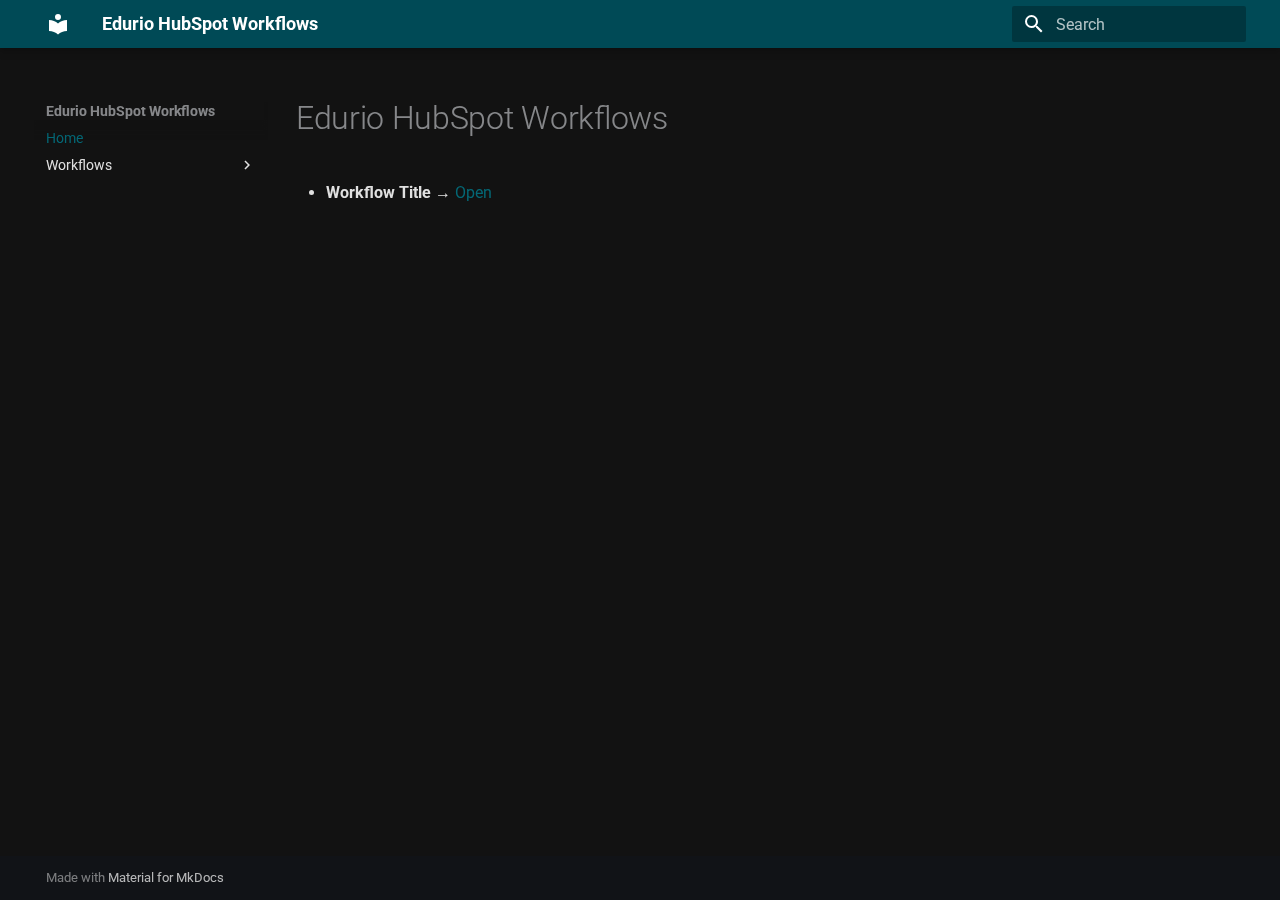
<file: index.html>
<!doctype html>
<html lang="en" class="no-js">
  <head>
    
      <meta charset="utf-8">
      <meta name="viewport" content="width=device-width,initial-scale=1">
      
      
      
      
      
        <link rel="next" href="workflows/workflow-title/">
      
      
      <link rel="icon" href="assets/images/favicon.png">
      <meta name="generator" content="mkdocs-1.6.1, mkdocs-material-9.6.20">
    
    
      
        <title>Edurio HubSpot Workflows</title>
      
    
    
      <link rel="stylesheet" href="assets/stylesheets/main.e53b48f4.min.css">
      
        
        <link rel="stylesheet" href="assets/stylesheets/palette.06af60db.min.css">
      
      


    
    
      
    
    
      
        
        
        <link rel="preconnect" href="https://fonts.gstatic.com" crossorigin>
        <link rel="stylesheet" href="https://fonts.googleapis.com/css?family=Roboto:300,300i,400,400i,700,700i%7CRoboto+Mono:400,400i,700,700i&display=fallback">
        <style>:root{--md-text-font:"Roboto";--md-code-font:"Roboto Mono"}</style>
      
    
    
      <link rel="stylesheet" href="assets/extra.css">
    
    <script>__md_scope=new URL(".",location),__md_hash=e=>[...e].reduce(((e,_)=>(e<<5)-e+_.charCodeAt(0)),0),__md_get=(e,_=localStorage,t=__md_scope)=>JSON.parse(_.getItem(t.pathname+"."+e)),__md_set=(e,_,t=localStorage,a=__md_scope)=>{try{t.setItem(a.pathname+"."+e,JSON.stringify(_))}catch(e){}}</script>
    
      

    
    
    
  </head>
  
  
    
    
      
    
    
    
    
    <body dir="ltr" data-md-color-scheme="slate" data-md-color-primary="custom" data-md-color-accent="custom">
  
    
    <input class="md-toggle" data-md-toggle="drawer" type="checkbox" id="__drawer" autocomplete="off">
    <input class="md-toggle" data-md-toggle="search" type="checkbox" id="__search" autocomplete="off">
    <label class="md-overlay" for="__drawer"></label>
    <div data-md-component="skip">
      
        
        <a href="#edurio-hubspot-workflows" class="md-skip">
          Skip to content
        </a>
      
    </div>
    <div data-md-component="announce">
      
    </div>
    
    
      

  

<header class="md-header md-header--shadow" data-md-component="header">
  <nav class="md-header__inner md-grid" aria-label="Header">
    <a href="." title="Edurio HubSpot Workflows" class="md-header__button md-logo" aria-label="Edurio HubSpot Workflows" data-md-component="logo">
      
  
  <svg xmlns="http://www.w3.org/2000/svg" viewBox="0 0 24 24"><path d="M12 8a3 3 0 0 0 3-3 3 3 0 0 0-3-3 3 3 0 0 0-3 3 3 3 0 0 0 3 3m0 3.54C9.64 9.35 6.5 8 3 8v11c3.5 0 6.64 1.35 9 3.54 2.36-2.19 5.5-3.54 9-3.54V8c-3.5 0-6.64 1.35-9 3.54"/></svg>

    </a>
    <label class="md-header__button md-icon" for="__drawer">
      
      <svg xmlns="http://www.w3.org/2000/svg" viewBox="0 0 24 24"><path d="M3 6h18v2H3zm0 5h18v2H3zm0 5h18v2H3z"/></svg>
    </label>
    <div class="md-header__title" data-md-component="header-title">
      <div class="md-header__ellipsis">
        <div class="md-header__topic">
          <span class="md-ellipsis">
            Edurio HubSpot Workflows
          </span>
        </div>
        <div class="md-header__topic" data-md-component="header-topic">
          <span class="md-ellipsis">
            
              Home
            
          </span>
        </div>
      </div>
    </div>
    
      
        <form class="md-header__option" data-md-component="palette">
  
    
    
    
    <input class="md-option" data-md-color-media="" data-md-color-scheme="slate" data-md-color-primary="custom" data-md-color-accent="custom"  aria-hidden="true"  type="radio" name="__palette" id="__palette_0">
    
  
</form>
      
    
    
      <script>var palette=__md_get("__palette");if(palette&&palette.color){if("(prefers-color-scheme)"===palette.color.media){var media=matchMedia("(prefers-color-scheme: light)"),input=document.querySelector(media.matches?"[data-md-color-media='(prefers-color-scheme: light)']":"[data-md-color-media='(prefers-color-scheme: dark)']");palette.color.media=input.getAttribute("data-md-color-media"),palette.color.scheme=input.getAttribute("data-md-color-scheme"),palette.color.primary=input.getAttribute("data-md-color-primary"),palette.color.accent=input.getAttribute("data-md-color-accent")}for(var[key,value]of Object.entries(palette.color))document.body.setAttribute("data-md-color-"+key,value)}</script>
    
    
    
      
      
        <label class="md-header__button md-icon" for="__search">
          
          <svg xmlns="http://www.w3.org/2000/svg" viewBox="0 0 24 24"><path d="M9.5 3A6.5 6.5 0 0 1 16 9.5c0 1.61-.59 3.09-1.56 4.23l.27.27h.79l5 5-1.5 1.5-5-5v-.79l-.27-.27A6.52 6.52 0 0 1 9.5 16 6.5 6.5 0 0 1 3 9.5 6.5 6.5 0 0 1 9.5 3m0 2C7 5 5 7 5 9.5S7 14 9.5 14 14 12 14 9.5 12 5 9.5 5"/></svg>
        </label>
        <div class="md-search" data-md-component="search" role="dialog">
  <label class="md-search__overlay" for="__search"></label>
  <div class="md-search__inner" role="search">
    <form class="md-search__form" name="search">
      <input type="text" class="md-search__input" name="query" aria-label="Search" placeholder="Search" autocapitalize="off" autocorrect="off" autocomplete="off" spellcheck="false" data-md-component="search-query" required>
      <label class="md-search__icon md-icon" for="__search">
        
        <svg xmlns="http://www.w3.org/2000/svg" viewBox="0 0 24 24"><path d="M9.5 3A6.5 6.5 0 0 1 16 9.5c0 1.61-.59 3.09-1.56 4.23l.27.27h.79l5 5-1.5 1.5-5-5v-.79l-.27-.27A6.52 6.52 0 0 1 9.5 16 6.5 6.5 0 0 1 3 9.5 6.5 6.5 0 0 1 9.5 3m0 2C7 5 5 7 5 9.5S7 14 9.5 14 14 12 14 9.5 12 5 9.5 5"/></svg>
        
        <svg xmlns="http://www.w3.org/2000/svg" viewBox="0 0 24 24"><path d="M20 11v2H8l5.5 5.5-1.42 1.42L4.16 12l7.92-7.92L13.5 5.5 8 11z"/></svg>
      </label>
      <nav class="md-search__options" aria-label="Search">
        
        <button type="reset" class="md-search__icon md-icon" title="Clear" aria-label="Clear" tabindex="-1">
          
          <svg xmlns="http://www.w3.org/2000/svg" viewBox="0 0 24 24"><path d="M19 6.41 17.59 5 12 10.59 6.41 5 5 6.41 10.59 12 5 17.59 6.41 19 12 13.41 17.59 19 19 17.59 13.41 12z"/></svg>
        </button>
      </nav>
      
    </form>
    <div class="md-search__output">
      <div class="md-search__scrollwrap" tabindex="0" data-md-scrollfix>
        <div class="md-search-result" data-md-component="search-result">
          <div class="md-search-result__meta">
            Initializing search
          </div>
          <ol class="md-search-result__list" role="presentation"></ol>
        </div>
      </div>
    </div>
  </div>
</div>
      
    
    
  </nav>
  
</header>
    
    <div class="md-container" data-md-component="container">
      
      
        
          
        
      
      <main class="md-main" data-md-component="main">
        <div class="md-main__inner md-grid">
          
            
              
              <div class="md-sidebar md-sidebar--primary" data-md-component="sidebar" data-md-type="navigation" >
                <div class="md-sidebar__scrollwrap">
                  <div class="md-sidebar__inner">
                    



<nav class="md-nav md-nav--primary" aria-label="Navigation" data-md-level="0">
  <label class="md-nav__title" for="__drawer">
    <a href="." title="Edurio HubSpot Workflows" class="md-nav__button md-logo" aria-label="Edurio HubSpot Workflows" data-md-component="logo">
      
  
  <svg xmlns="http://www.w3.org/2000/svg" viewBox="0 0 24 24"><path d="M12 8a3 3 0 0 0 3-3 3 3 0 0 0-3-3 3 3 0 0 0-3 3 3 3 0 0 0 3 3m0 3.54C9.64 9.35 6.5 8 3 8v11c3.5 0 6.64 1.35 9 3.54 2.36-2.19 5.5-3.54 9-3.54V8c-3.5 0-6.64 1.35-9 3.54"/></svg>

    </a>
    Edurio HubSpot Workflows
  </label>
  
  <ul class="md-nav__list" data-md-scrollfix>
    
      
      
  
  
    
  
  
  
    <li class="md-nav__item md-nav__item--active">
      
      <input class="md-nav__toggle md-toggle" type="checkbox" id="__toc">
      
      
        
      
      
      <a href="." class="md-nav__link md-nav__link--active">
        
  
  
  <span class="md-ellipsis">
    Home
    
  </span>
  

      </a>
      
    </li>
  

    
      
      
  
  
  
  
    
    
    
    
    
    <li class="md-nav__item md-nav__item--nested">
      
        
        
        <input class="md-nav__toggle md-toggle " type="checkbox" id="__nav_2" >
        
          
          <label class="md-nav__link" for="__nav_2" id="__nav_2_label" tabindex="0">
            
  
  
  <span class="md-ellipsis">
    Workflows
    
  </span>
  

            <span class="md-nav__icon md-icon"></span>
          </label>
        
        <nav class="md-nav" data-md-level="1" aria-labelledby="__nav_2_label" aria-expanded="false">
          <label class="md-nav__title" for="__nav_2">
            <span class="md-nav__icon md-icon"></span>
            Workflows
          </label>
          <ul class="md-nav__list" data-md-scrollfix>
            
              
                
  
  
  
  
    <li class="md-nav__item">
      <a href="workflows/workflow-title/" class="md-nav__link">
        
  
  
  <span class="md-ellipsis">
    Workflow Title
    
  </span>
  

      </a>
    </li>
  

              
            
          </ul>
        </nav>
      
    </li>
  

    
  </ul>
</nav>
                  </div>
                </div>
              </div>
            
            
              
              <div class="md-sidebar md-sidebar--secondary" data-md-component="sidebar" data-md-type="toc" >
                <div class="md-sidebar__scrollwrap">
                  <div class="md-sidebar__inner">
                    

<nav class="md-nav md-nav--secondary" aria-label="Table of contents">
  
  
  
    
  
  
</nav>
                  </div>
                </div>
              </div>
            
          
          
            <div class="md-content" data-md-component="content">
              <article class="md-content__inner md-typeset">
                
                  



<h1 id="edurio-hubspot-workflows">Edurio HubSpot Workflows</h1>
<ul>
<li><strong>Workflow Title</strong> → <a href="workflows/workflow-title/">Open</a></li>
</ul>












                
              </article>
            </div>
          
          
<script>var target=document.getElementById(location.hash.slice(1));target&&target.name&&(target.checked=target.name.startsWith("__tabbed_"))</script>
        </div>
        
      </main>
      
        <footer class="md-footer">
  
  <div class="md-footer-meta md-typeset">
    <div class="md-footer-meta__inner md-grid">
      <div class="md-copyright">
  
  
    Made with
    <a href="https://squidfunk.github.io/mkdocs-material/" target="_blank" rel="noopener">
      Material for MkDocs
    </a>
  
</div>
      
    </div>
  </div>
</footer>
      
    </div>
    <div class="md-dialog" data-md-component="dialog">
      <div class="md-dialog__inner md-typeset"></div>
    </div>
    
    
    
      
      <script id="__config" type="application/json">{"base": ".", "features": [], "search": "assets/javascripts/workers/search.973d3a69.min.js", "tags": null, "translations": {"clipboard.copied": "Copied to clipboard", "clipboard.copy": "Copy to clipboard", "search.result.more.one": "1 more on this page", "search.result.more.other": "# more on this page", "search.result.none": "No matching documents", "search.result.one": "1 matching document", "search.result.other": "# matching documents", "search.result.placeholder": "Type to start searching", "search.result.term.missing": "Missing", "select.version": "Select version"}, "version": null}</script>
    
    
      <script src="assets/javascripts/bundle.f55a23d4.min.js"></script>
      
    
  </body>
</html>
</file>
<file: assets/extra.css>
.md-sidebar--secondary,
.md-nav--secondary { display: none !important; }

[data-md-color-scheme="slate"] {
  --md-primary-fg-color: #004A56;
  --md-primary-fg-color--light: #046876;
  --md-primary-fg-color--dark:  #003640;

  --md-accent-fg-color: #004A56;

  --md-typeset-a-color: #046876;

  --md-default-bg-color: #121212;
  --md-default-fg-color: #e0e0e0;
}

.md-typeset a:hover { color: #004A56; }

#viewer {
  background: #0f0f12;
  border-radius: 4px;
  border: 1px solid #004A56;
}

#viewer .displayregion,
.openseadragon-container .displayregion,
.openseadragon-navigator .displayregion,
div[id$="displayregion"] {
  border: 2px solid #004A56 !important; 
  /*outline: 2px solid #004A56 !important;*/
}

#viewer .navigator,
.openseadragon-navigator {
  background-color: #0f0f12 !important;
}
*/
</file>
<file: assets/stylesheets/main.e53b48f4.min.css>
@charset "UTF-8";html{-webkit-text-size-adjust:none;-moz-text-size-adjust:none;text-size-adjust:none;box-sizing:border-box}*,:after,:before{box-sizing:inherit}@media (prefers-reduced-motion){*,:after,:before{transition:none!important}}body{margin:0}a,button,input,label{-webkit-tap-highlight-color:transparent}a{color:inherit;text-decoration:none}hr{border:0;box-sizing:initial;display:block;height:.05rem;overflow:visible;padding:0}small{font-size:80%}sub,sup{line-height:1em}img{border-style:none}table{border-collapse:initial;border-spacing:0}td,th{font-weight:400;vertical-align:top}button{background:#0000;border:0;font-family:inherit;font-size:inherit;margin:0;padding:0}input{border:0;outline:none}:root{--md-primary-fg-color:#4051b5;--md-primary-fg-color--light:#5d6cc0;--md-primary-fg-color--dark:#303fa1;--md-primary-bg-color:#fff;--md-primary-bg-color--light:#ffffffb3;--md-accent-fg-color:#526cfe;--md-accent-fg-color--transparent:#526cfe1a;--md-accent-bg-color:#fff;--md-accent-bg-color--light:#ffffffb3}[data-md-color-scheme=default]{color-scheme:light}[data-md-color-scheme=default] img[src$="#gh-dark-mode-only"],[data-md-color-scheme=default] img[src$="#only-dark"]{display:none}:root,[data-md-color-scheme=default]{--md-hue:225deg;--md-default-fg-color:#000000de;--md-default-fg-color--light:#0000008a;--md-default-fg-color--lighter:#00000052;--md-default-fg-color--lightest:#00000012;--md-default-bg-color:#fff;--md-default-bg-color--light:#ffffffb3;--md-default-bg-color--lighter:#ffffff4d;--md-default-bg-color--lightest:#ffffff1f;--md-code-fg-color:#36464e;--md-code-bg-color:#f5f5f5;--md-code-hl-color:#4287ff;--md-code-hl-color--light:#4287ff1a;--md-code-hl-number-color:#d52a2a;--md-code-hl-special-color:#db1457;--md-code-hl-function-color:#a846b9;--md-code-hl-constant-color:#6e59d9;--md-code-hl-keyword-color:#3f6ec6;--md-code-hl-string-color:#1c7d4d;--md-code-hl-name-color:var(--md-code-fg-color);--md-code-hl-operator-color:var(--md-default-fg-color--light);--md-code-hl-punctuation-color:var(--md-default-fg-color--light);--md-code-hl-comment-color:var(--md-default-fg-color--light);--md-code-hl-generic-color:var(--md-default-fg-color--light);--md-code-hl-variable-color:var(--md-default-fg-color--light);--md-typeset-color:var(--md-default-fg-color);--md-typeset-a-color:var(--md-primary-fg-color);--md-typeset-del-color:#f5503d26;--md-typeset-ins-color:#0bd57026;--md-typeset-kbd-color:#fafafa;--md-typeset-kbd-accent-color:#fff;--md-typeset-kbd-border-color:#b8b8b8;--md-typeset-mark-color:#ffff0080;--md-typeset-table-color:#0000001f;--md-typeset-table-color--light:rgba(0,0,0,.035);--md-admonition-fg-color:var(--md-default-fg-color);--md-admonition-bg-color:var(--md-default-bg-color);--md-warning-fg-color:#000000de;--md-warning-bg-color:#ff9;--md-footer-fg-color:#fff;--md-footer-fg-color--light:#ffffffb3;--md-footer-fg-color--lighter:#ffffff73;--md-footer-bg-color:#000000de;--md-footer-bg-color--dark:#00000052;--md-shadow-z1:0 0.2rem 0.5rem #0000000d,0 0 0.05rem #0000001a;--md-shadow-z2:0 0.2rem 0.5rem #0000001a,0 0 0.05rem #00000040;--md-shadow-z3:0 0.2rem 0.5rem #0003,0 0 0.05rem #00000059}.md-icon svg{fill:currentcolor;display:block;height:1.2rem;width:1.2rem}body{-webkit-font-smoothing:antialiased;-moz-osx-font-smoothing:grayscale;--md-text-font-family:var(--md-text-font,_),-apple-system,BlinkMacSystemFont,Helvetica,Arial,sans-serif;--md-code-font-family:var(--md-code-font,_),SFMono-Regular,Consolas,Menlo,monospace}aside,body,input{font-feature-settings:"kern","liga";color:var(--md-typeset-color);font-family:var(--md-text-font-family)}code,kbd,pre{font-feature-settings:"kern";font-family:var(--md-code-font-family)}:root{--md-typeset-table-sort-icon:url('data:image/svg+xml;charset=utf-8,<svg xmlns="http://www.w3.org/2000/svg" viewBox="0 0 24 24"><path d="m18 21-4-4h3V7h-3l4-4 4 4h-3v10h3M2 19v-2h10v2M2 13v-2h7v2M2 7V5h4v2z"/></svg>');--md-typeset-table-sort-icon--asc:url('data:image/svg+xml;charset=utf-8,<svg xmlns="http://www.w3.org/2000/svg" viewBox="0 0 24 24"><path d="M19 17h3l-4 4-4-4h3V3h2M2 17h10v2H2M6 5v2H2V5m0 6h7v2H2z"/></svg>');--md-typeset-table-sort-icon--desc:url('data:image/svg+xml;charset=utf-8,<svg xmlns="http://www.w3.org/2000/svg" viewBox="0 0 24 24"><path d="M19 7h3l-4-4-4 4h3v14h2M2 17h10v2H2M6 5v2H2V5m0 6h7v2H2z"/></svg>')}.md-typeset{-webkit-print-color-adjust:exact;color-adjust:exact;font-size:.8rem;line-height:1.6;overflow-wrap:break-word}@media print{.md-typeset{font-size:.68rem}}.md-typeset blockquote,.md-typeset dl,.md-typeset figure,.md-typeset ol,.md-typeset pre,.md-typeset ul{margin-bottom:1em;margin-top:1em}.md-typeset h1{color:var(--md-default-fg-color--light);font-size:2em;line-height:1.3;margin:0 0 1.25em}.md-typeset h1,.md-typeset h2{font-weight:300;letter-spacing:-.01em}.md-typeset h2{font-size:1.5625em;line-height:1.4;margin:1.6em 0 .64em}.md-typeset h3{font-size:1.25em;font-weight:400;letter-spacing:-.01em;line-height:1.5;margin:1.6em 0 .8em}.md-typeset h2+h3{margin-top:.8em}.md-typeset h4{font-weight:700;letter-spacing:-.01em;margin:1em 0}.md-typeset h5,.md-typeset h6{color:var(--md-default-fg-color--light);font-size:.8em;font-weight:700;letter-spacing:-.01em;margin:1.25em 0}.md-typeset h5{text-transform:uppercase}.md-typeset h5 code{text-transform:none}.md-typeset hr{border-bottom:.05rem solid var(--md-default-fg-color--lightest);display:flow-root;margin:1.5em 0}.md-typeset a{color:var(--md-typeset-a-color);word-break:break-word}.md-typeset a,.md-typeset a:before{transition:color 125ms}.md-typeset a:focus,.md-typeset a:hover{color:var(--md-accent-fg-color)}.md-typeset a:focus code,.md-typeset a:hover code{background-color:var(--md-accent-fg-color--transparent)}.md-typeset a code{color:currentcolor;transition:background-color 125ms}.md-typeset a.focus-visible{outline-color:var(--md-accent-fg-color);outline-offset:.2rem}.md-typeset code,.md-typeset kbd,.md-typeset pre{color:var(--md-code-fg-color);direction:ltr;font-variant-ligatures:none}@media print{.md-typeset code,.md-typeset kbd,.md-typeset pre{white-space:pre-wrap}}.md-typeset code{background-color:var(--md-code-bg-color);border-radius:.1rem;-webkit-box-decoration-break:clone;box-decoration-break:clone;font-size:.85em;padding:0 .2941176471em;word-break:break-word}.md-typeset code:not(.focus-visible){-webkit-tap-highlight-color:transparent;outline:none}.md-typeset pre{display:flow-root;line-height:1.4;position:relative}.md-typeset pre>code{-webkit-box-decoration-break:slice;box-decoration-break:slice;box-shadow:none;display:block;margin:0;outline-color:var(--md-accent-fg-color);overflow:auto;padding:.7720588235em 1.1764705882em;scrollbar-color:var(--md-default-fg-color--lighter) #0000;scrollbar-width:thin;touch-action:auto;word-break:normal}.md-typeset pre>code:hover{scrollbar-color:var(--md-accent-fg-color) #0000}.md-typeset pre>code::-webkit-scrollbar{height:.2rem;width:.2rem}.md-typeset pre>code::-webkit-scrollbar-thumb{background-color:var(--md-default-fg-color--lighter)}.md-typeset pre>code::-webkit-scrollbar-thumb:hover{background-color:var(--md-accent-fg-color)}.md-typeset kbd{background-color:var(--md-typeset-kbd-color);border-radius:.1rem;box-shadow:0 .1rem 0 .05rem var(--md-typeset-kbd-border-color),0 .1rem 0 var(--md-typeset-kbd-border-color),0 -.1rem .2rem var(--md-typeset-kbd-accent-color) inset;color:var(--md-default-fg-color);display:inline-block;font-size:.75em;padding:0 .6666666667em;vertical-align:text-top;word-break:break-word}.md-typeset mark{background-color:var(--md-typeset-mark-color);-webkit-box-decoration-break:clone;box-decoration-break:clone;color:inherit;word-break:break-word}.md-typeset abbr{border-bottom:.05rem dotted var(--md-default-fg-color--light);cursor:help;text-decoration:none}.md-typeset small{opacity:.75}[dir=ltr] .md-typeset sub,[dir=ltr] .md-typeset sup{margin-left:.078125em}[dir=rtl] .md-typeset sub,[dir=rtl] .md-typeset sup{margin-right:.078125em}[dir=ltr] .md-typeset blockquote{padding-left:.6rem}[dir=rtl] .md-typeset blockquote{padding-right:.6rem}[dir=ltr] .md-typeset blockquote{border-left:.2rem solid var(--md-default-fg-color--lighter)}[dir=rtl] .md-typeset blockquote{border-right:.2rem solid var(--md-default-fg-color--lighter)}.md-typeset blockquote{color:var(--md-default-fg-color--light);margin-left:0;margin-right:0}.md-typeset ul{list-style-type:disc}.md-typeset ul[type]{list-style-type:revert-layer}[dir=ltr] .md-typeset ol,[dir=ltr] .md-typeset ul{margin-left:.625em}[dir=rtl] .md-typeset ol,[dir=rtl] .md-typeset ul{margin-right:.625em}.md-typeset ol,.md-typeset ul{padding:0}.md-typeset ol:not([hidden]),.md-typeset ul:not([hidden]){display:flow-root}.md-typeset ol ol,.md-typeset ul ol{list-style-type:lower-alpha}.md-typeset ol ol ol,.md-typeset ul ol ol{list-style-type:lower-roman}.md-typeset ol ol ol ol,.md-typeset ul ol ol ol{list-style-type:upper-alpha}.md-typeset ol ol ol ol ol,.md-typeset ul ol ol ol ol{list-style-type:upper-roman}.md-typeset ol[type],.md-typeset ul[type]{list-style-type:revert-layer}[dir=ltr] .md-typeset ol li,[dir=ltr] .md-typeset ul li{margin-left:1.25em}[dir=rtl] .md-typeset ol li,[dir=rtl] .md-typeset ul li{margin-right:1.25em}.md-typeset ol li,.md-typeset ul li{margin-bottom:.5em}.md-typeset ol li blockquote,.md-typeset ol li p,.md-typeset ul li blockquote,.md-typeset ul li p{margin:.5em 0}.md-typeset ol li:last-child,.md-typeset ul li:last-child{margin-bottom:0}[dir=ltr] .md-typeset ol li ol,[dir=ltr] .md-typeset ol li ul,[dir=ltr] .md-typeset ul li ol,[dir=ltr] .md-typeset ul li ul{margin-left:.625em}[dir=rtl] .md-typeset ol li ol,[dir=rtl] .md-typeset ol li ul,[dir=rtl] .md-typeset ul li ol,[dir=rtl] .md-typeset ul li ul{margin-right:.625em}.md-typeset ol li ol,.md-typeset ol li ul,.md-typeset ul li ol,.md-typeset ul li ul{margin-bottom:.5em;margin-top:.5em}[dir=ltr] .md-typeset dd{margin-left:1.875em}[dir=rtl] .md-typeset dd{margin-right:1.875em}.md-typeset dd{margin-bottom:1.5em;margin-top:1em}.md-typeset img,.md-typeset svg,.md-typeset video{height:auto;max-width:100%}.md-typeset img[align=left]{margin:1em 1em 1em 0}.md-typeset img[align=right]{margin:1em 0 1em 1em}.md-typeset img[align]:only-child{margin-top:0}.md-typeset figure{display:flow-root;margin:1em auto;max-width:100%;text-align:center;width:-moz-fit-content;width:fit-content}.md-typeset figure img{display:block;margin:0 auto}.md-typeset figcaption{font-style:italic;margin:1em auto;max-width:24rem}.md-typeset iframe{max-width:100%}.md-typeset table:not([class]){background-color:var(--md-default-bg-color);border:.05rem solid var(--md-typeset-table-color);border-radius:.1rem;display:inline-block;font-size:.64rem;max-width:100%;overflow:auto;touch-action:auto}@media print{.md-typeset table:not([class]){display:table}}.md-typeset table:not([class])+*{margin-top:1.5em}.md-typeset table:not([class]) td>:first-child,.md-typeset table:not([class]) th>:first-child{margin-top:0}.md-typeset table:not([class]) td>:last-child,.md-typeset table:not([class]) th>:last-child{margin-bottom:0}.md-typeset table:not([class]) td:not([align]),.md-typeset table:not([class]) th:not([align]){text-align:left}[dir=rtl] .md-typeset table:not([class]) td:not([align]),[dir=rtl] .md-typeset table:not([class]) th:not([align]){text-align:right}.md-typeset table:not([class]) th{font-weight:700;min-width:5rem;padding:.9375em 1.25em;vertical-align:top}.md-typeset table:not([class]) td{border-top:.05rem solid var(--md-typeset-table-color);padding:.9375em 1.25em;vertical-align:top}.md-typeset table:not([class]) tbody tr{transition:background-color 125ms}.md-typeset table:not([class]) tbody tr:hover{background-color:var(--md-typeset-table-color--light);box-shadow:0 .05rem 0 var(--md-default-bg-color) inset}.md-typeset table:not([class]) a{word-break:normal}.md-typeset table th[role=columnheader]{cursor:pointer}[dir=ltr] .md-typeset table th[role=columnheader]:after{margin-left:.5em}[dir=rtl] .md-typeset table th[role=columnheader]:after{margin-right:.5em}.md-typeset table th[role=columnheader]:after{content:"";display:inline-block;height:1.2em;-webkit-mask-image:var(--md-typeset-table-sort-icon);mask-image:var(--md-typeset-table-sort-icon);-webkit-mask-repeat:no-repeat;mask-repeat:no-repeat;-webkit-mask-size:contain;mask-size:contain;transition:background-color 125ms;vertical-align:text-bottom;width:1.2em}.md-typeset table th[role=columnheader]:hover:after{background-color:var(--md-default-fg-color--lighter)}.md-typeset table th[role=columnheader][aria-sort=ascending]:after{background-color:var(--md-default-fg-color--light);-webkit-mask-image:var(--md-typeset-table-sort-icon--asc);mask-image:var(--md-typeset-table-sort-icon--asc)}.md-typeset table th[role=columnheader][aria-sort=descending]:after{background-color:var(--md-default-fg-color--light);-webkit-mask-image:var(--md-typeset-table-sort-icon--desc);mask-image:var(--md-typeset-table-sort-icon--desc)}.md-typeset__scrollwrap{margin:1em -.8rem;overflow-x:auto;touch-action:auto}.md-typeset__table{display:inline-block;margin-bottom:.5em;padding:0 .8rem}@media print{.md-typeset__table{display:block}}html .md-typeset__table table{display:table;margin:0;overflow:hidden;width:100%}@media screen and (max-width:44.984375em){.md-content__inner>pre{margin:1em -.8rem}.md-content__inner>pre code{border-radius:0}}.md-typeset .md-author{border-radius:100%;display:block;flex-shrink:0;height:1.6rem;overflow:hidden;position:relative;transition:color 125ms,transform 125ms;width:1.6rem}.md-typeset .md-author img{display:block}.md-typeset .md-author--more{background:var(--md-default-fg-color--lightest);color:var(--md-default-fg-color--lighter);font-size:.6rem;font-weight:700;line-height:1.6rem;text-align:center}.md-typeset .md-author--long{height:2.4rem;width:2.4rem}.md-typeset a.md-author{transform:scale(1)}.md-typeset a.md-author img{border-radius:100%;filter:grayscale(100%) opacity(75%);transition:filter 125ms}.md-typeset a.md-author:focus,.md-typeset a.md-author:hover{transform:scale(1.1);z-index:1}.md-typeset a.md-author:focus img,.md-typeset a.md-author:hover img{filter:grayscale(0)}.md-banner{background-color:var(--md-footer-bg-color);color:var(--md-footer-fg-color);overflow:auto}@media print{.md-banner{display:none}}.md-banner--warning{background-color:var(--md-warning-bg-color);color:var(--md-warning-fg-color)}.md-banner__inner{font-size:.7rem;margin:.6rem auto;padding:0 .8rem}[dir=ltr] .md-banner__button{float:right}[dir=rtl] .md-banner__button{float:left}.md-banner__button{color:inherit;cursor:pointer;transition:opacity .25s}.no-js .md-banner__button{display:none}.md-banner__button:hover{opacity:.7}html{font-size:125%;height:100%;overflow-x:hidden}@media screen and (min-width:100em){html{font-size:137.5%}}@media screen and (min-width:125em){html{font-size:150%}}body{background-color:var(--md-default-bg-color);display:flex;flex-direction:column;font-size:.5rem;min-height:100%;position:relative;width:100%}@media print{body{display:block}}@media screen and (max-width:59.984375em){body[data-md-scrolllock]{position:fixed}}.md-grid{margin-left:auto;margin-right:auto;max-width:61rem}.md-container{display:flex;flex-direction:column;flex-grow:1}@media print{.md-container{display:block}}.md-main{flex-grow:1}.md-main__inner{display:flex;height:100%;margin-top:1.5rem}.md-ellipsis{overflow:hidden;text-overflow:ellipsis}.md-toggle{display:none}.md-option{height:0;opacity:0;position:absolute;width:0}.md-option:checked+label:not([hidden]){display:block}.md-option.focus-visible+label{outline-color:var(--md-accent-fg-color);outline-style:auto}.md-skip{background-color:var(--md-default-fg-color);border-radius:.1rem;color:var(--md-default-bg-color);font-size:.64rem;margin:.5rem;opacity:0;outline-color:var(--md-accent-fg-color);padding:.3rem .5rem;position:fixed;transform:translateY(.4rem);z-index:-1}.md-skip:focus{opacity:1;transform:translateY(0);transition:transform .25s cubic-bezier(.4,0,.2,1),opacity 175ms 75ms;z-index:10}@page{margin:25mm}:root{--md-clipboard-icon:url('data:image/svg+xml;charset=utf-8,<svg xmlns="http://www.w3.org/2000/svg" viewBox="0 0 24 24"><path d="M19 21H8V7h11m0-2H8a2 2 0 0 0-2 2v14a2 2 0 0 0 2 2h11a2 2 0 0 0 2-2V7a2 2 0 0 0-2-2m-3-4H4a2 2 0 0 0-2 2v14h2V3h12z"/></svg>')}.md-clipboard{border-radius:.1rem;color:var(--md-default-fg-color--lightest);cursor:pointer;height:1.5em;outline-color:var(--md-accent-fg-color);outline-offset:.1rem;position:absolute;right:.5em;top:.5em;transition:color .25s;width:1.5em;z-index:1}@media print{.md-clipboard{display:none}}.md-clipboard:not(.focus-visible){-webkit-tap-highlight-color:transparent;outline:none}:hover>.md-clipboard{color:var(--md-default-fg-color--light)}.md-clipboard:focus,.md-clipboard:hover{color:var(--md-accent-fg-color)}.md-clipboard:after{background-color:currentcolor;content:"";display:block;height:1.125em;margin:0 auto;-webkit-mask-image:var(--md-clipboard-icon);mask-image:var(--md-clipboard-icon);-webkit-mask-position:center;mask-position:center;-webkit-mask-repeat:no-repeat;mask-repeat:no-repeat;-webkit-mask-size:contain;mask-size:contain;width:1.125em}.md-clipboard--inline{cursor:pointer}.md-clipboard--inline code{transition:color .25s,background-color .25s}.md-clipboard--inline:focus code,.md-clipboard--inline:hover code{background-color:var(--md-accent-fg-color--transparent);color:var(--md-accent-fg-color)}.md-typeset .md-code__content{display:grid}@keyframes consent{0%{opacity:0;transform:translateY(100%)}to{opacity:1;transform:translateY(0)}}@keyframes overlay{0%{opacity:0}to{opacity:1}}.md-consent__overlay{animation:overlay .25s both;-webkit-backdrop-filter:blur(.1rem);backdrop-filter:blur(.1rem);background-color:#0000008a;height:100%;opacity:1;position:fixed;top:0;width:100%;z-index:5}.md-consent__inner{animation:consent .5s cubic-bezier(.1,.7,.1,1) both;background-color:var(--md-default-bg-color);border:0;border-radius:.1rem;bottom:0;box-shadow:0 0 .2rem #0000001a,0 .2rem .4rem #0003;max-height:100%;overflow:auto;padding:0;position:fixed;width:100%;z-index:5}.md-consent__form{padding:.8rem}.md-consent__settings{display:none;margin:1em 0}input:checked+.md-consent__settings{display:block}.md-consent__controls{margin-bottom:.8rem}.md-typeset .md-consent__controls .md-button{display:inline}@media screen and (max-width:44.984375em){.md-typeset .md-consent__controls .md-button{display:block;margin-top:.4rem;text-align:center;width:100%}}.md-consent label{cursor:pointer}.md-content{flex-grow:1;min-width:0}.md-content__inner{margin:0 .8rem 1.2rem;padding-top:.6rem}@media screen and (min-width:76.25em){[dir=ltr] .md-sidebar--primary:not([hidden])~.md-content>.md-content__inner{margin-left:1.2rem}[dir=ltr] .md-sidebar--secondary:not([hidden])~.md-content>.md-content__inner,[dir=rtl] .md-sidebar--primary:not([hidden])~.md-content>.md-content__inner{margin-right:1.2rem}[dir=rtl] .md-sidebar--secondary:not([hidden])~.md-content>.md-content__inner{margin-left:1.2rem}}.md-content__inner:before{content:"";display:block;height:.4rem}.md-content__inner>:last-child{margin-bottom:0}[dir=ltr] .md-content__button{float:right}[dir=rtl] .md-content__button{float:left}[dir=ltr] .md-content__button{margin-left:.4rem}[dir=rtl] .md-content__button{margin-right:.4rem}.md-content__button{margin:.4rem 0;padding:0}@media print{.md-content__button{display:none}}.md-typeset .md-content__button{color:var(--md-default-fg-color--lighter)}.md-content__button svg{display:inline;vertical-align:top}[dir=rtl] .md-content__button svg{transform:scaleX(-1)}[dir=ltr] .md-dialog{right:.8rem}[dir=rtl] .md-dialog{left:.8rem}.md-dialog{background-color:var(--md-default-fg-color);border-radius:.1rem;bottom:.8rem;box-shadow:var(--md-shadow-z3);min-width:11.1rem;opacity:0;padding:.4rem .6rem;pointer-events:none;position:fixed;transform:translateY(100%);transition:transform 0ms .4s,opacity .4s;z-index:4}@media print{.md-dialog{display:none}}.md-dialog--active{opacity:1;pointer-events:auto;transform:translateY(0);transition:transform .4s cubic-bezier(.075,.85,.175,1),opacity .4s}.md-dialog__inner{color:var(--md-default-bg-color);font-size:.7rem}.md-feedback{margin:2em 0 1em;text-align:center}.md-feedback fieldset{border:none;margin:0;padding:0}.md-feedback__title{font-weight:700;margin:1em auto}.md-feedback__inner{position:relative}.md-feedback__list{display:flex;flex-wrap:wrap;place-content:baseline center;position:relative}.md-feedback__list:hover .md-icon:not(:disabled){color:var(--md-default-fg-color--lighter)}:disabled .md-feedback__list{min-height:1.8rem}.md-feedback__icon{color:var(--md-default-fg-color--light);cursor:pointer;flex-shrink:0;margin:0 .1rem;transition:color 125ms}.md-feedback__icon:not(:disabled).md-icon:hover{color:var(--md-accent-fg-color)}.md-feedback__icon:disabled{color:var(--md-default-fg-color--lightest);pointer-events:none}.md-feedback__note{opacity:0;position:relative;transform:translateY(.4rem);transition:transform .4s cubic-bezier(.1,.7,.1,1),opacity .15s}.md-feedback__note>*{margin:0 auto;max-width:16rem}:disabled .md-feedback__note{opacity:1;transform:translateY(0)}@media print{.md-feedback{display:none}}.md-footer{background-color:var(--md-footer-bg-color);color:var(--md-footer-fg-color)}@media print{.md-footer{display:none}}.md-footer__inner{justify-content:space-between;overflow:auto;padding:.2rem}.md-footer__inner:not([hidden]){display:flex}.md-footer__link{align-items:end;display:flex;flex-grow:0.01;margin-bottom:.4rem;margin-top:1rem;max-width:100%;outline-color:var(--md-accent-fg-color);overflow:hidden;transition:opacity .25s}.md-footer__link:focus,.md-footer__link:hover{opacity:.7}[dir=rtl] .md-footer__link svg{transform:scaleX(-1)}@media screen and (max-width:44.984375em){.md-footer__link--prev{flex-shrink:0}.md-footer__link--prev .md-footer__title{display:none}}[dir=ltr] .md-footer__link--next{margin-left:auto}[dir=rtl] .md-footer__link--next{margin-right:auto}.md-footer__link--next{text-align:right}[dir=rtl] .md-footer__link--next{text-align:left}.md-footer__title{flex-grow:1;font-size:.9rem;margin-bottom:.7rem;max-width:calc(100% - 2.4rem);padding:0 1rem;white-space:nowrap}.md-footer__button{margin:.2rem;padding:.4rem}.md-footer__direction{font-size:.64rem;opacity:.7}.md-footer-meta{background-color:var(--md-footer-bg-color--dark)}.md-footer-meta__inner{display:flex;flex-wrap:wrap;justify-content:space-between;padding:.2rem}html .md-footer-meta.md-typeset a{color:var(--md-footer-fg-color--light)}html .md-footer-meta.md-typeset a:focus,html .md-footer-meta.md-typeset a:hover{color:var(--md-footer-fg-color)}.md-copyright{color:var(--md-footer-fg-color--lighter);font-size:.64rem;margin:auto .6rem;padding:.4rem 0;width:100%}@media screen and (min-width:45em){.md-copyright{width:auto}}.md-copyright__highlight{color:var(--md-footer-fg-color--light)}.md-social{display:inline-flex;gap:.2rem;margin:0 .4rem;padding:.2rem 0 .6rem}@media screen and (min-width:45em){.md-social{padding:.6rem 0}}.md-social__link{display:inline-block;height:1.6rem;text-align:center;width:1.6rem}.md-social__link:before{line-height:1.9}.md-social__link svg{fill:currentcolor;max-height:.8rem;vertical-align:-25%}.md-typeset .md-button{border:.1rem solid;border-radius:.1rem;color:var(--md-primary-fg-color);cursor:pointer;display:inline-block;font-weight:700;padding:.625em 2em;transition:color 125ms,background-color 125ms,border-color 125ms}.md-typeset .md-button--primary{background-color:var(--md-primary-fg-color);border-color:var(--md-primary-fg-color);color:var(--md-primary-bg-color)}.md-typeset .md-button:focus,.md-typeset .md-button:hover{background-color:var(--md-accent-fg-color);border-color:var(--md-accent-fg-color);color:var(--md-accent-bg-color)}[dir=ltr] .md-typeset .md-input{border-top-left-radius:.1rem}[dir=ltr] .md-typeset .md-input,[dir=rtl] .md-typeset .md-input{border-top-right-radius:.1rem}[dir=rtl] .md-typeset .md-input{border-top-left-radius:.1rem}.md-typeset .md-input{border-bottom:.1rem solid var(--md-default-fg-color--lighter);box-shadow:var(--md-shadow-z1);font-size:.8rem;height:1.8rem;padding:0 .6rem;transition:border .25s,box-shadow .25s}.md-typeset .md-input:focus,.md-typeset .md-input:hover{border-bottom-color:var(--md-accent-fg-color);box-shadow:var(--md-shadow-z2)}.md-typeset .md-input--stretch{width:100%}.md-header{background-color:var(--md-primary-fg-color);box-shadow:0 0 .2rem #0000,0 .2rem .4rem #0000;color:var(--md-primary-bg-color);display:block;left:0;position:sticky;right:0;top:0;z-index:4}@media print{.md-header{display:none}}.md-header[hidden]{transform:translateY(-100%);transition:transform .25s cubic-bezier(.8,0,.6,1),box-shadow .25s}.md-header--shadow{box-shadow:0 0 .2rem #0000001a,0 .2rem .4rem #0003;transition:transform .25s cubic-bezier(.1,.7,.1,1),box-shadow .25s}.md-header__inner{align-items:center;display:flex;padding:0 .2rem}.md-header__button{color:currentcolor;cursor:pointer;margin:.2rem;outline-color:var(--md-accent-fg-color);padding:.4rem;position:relative;transition:opacity .25s;vertical-align:middle;z-index:1}.md-header__button:hover{opacity:.7}.md-header__button:not([hidden]){display:inline-block}.md-header__button:not(.focus-visible){-webkit-tap-highlight-color:transparent;outline:none}.md-header__button.md-logo{margin:.2rem;padding:.4rem}@media screen and (max-width:76.234375em){.md-header__button.md-logo{display:none}}.md-header__button.md-logo img,.md-header__button.md-logo svg{fill:currentcolor;display:block;height:1.2rem;width:auto}@media screen and (min-width:60em){.md-header__button[for=__search]{display:none}}.no-js .md-header__button[for=__search]{display:none}[dir=rtl] .md-header__button[for=__search] svg{transform:scaleX(-1)}@media screen and (min-width:76.25em){.md-header__button[for=__drawer]{display:none}}.md-header__topic{display:flex;max-width:100%;position:absolute;transition:transform .4s cubic-bezier(.1,.7,.1,1),opacity .15s;white-space:nowrap}.md-header__topic+.md-header__topic{opacity:0;pointer-events:none;transform:translateX(1.25rem);transition:transform .4s cubic-bezier(1,.7,.1,.1),opacity .15s;z-index:-1}[dir=rtl] .md-header__topic+.md-header__topic{transform:translateX(-1.25rem)}.md-header__topic:first-child{font-weight:700}[dir=ltr] .md-header__title{margin-left:1rem;margin-right:.4rem}[dir=rtl] .md-header__title{margin-left:.4rem;margin-right:1rem}.md-header__title{flex-grow:1;font-size:.9rem;height:2.4rem;line-height:2.4rem}.md-header__title--active .md-header__topic{opacity:0;pointer-events:none;transform:translateX(-1.25rem);transition:transform .4s cubic-bezier(1,.7,.1,.1),opacity .15s;z-index:-1}[dir=rtl] .md-header__title--active .md-header__topic{transform:translateX(1.25rem)}.md-header__title--active .md-header__topic+.md-header__topic{opacity:1;pointer-events:auto;transform:translateX(0);transition:transform .4s cubic-bezier(.1,.7,.1,1),opacity .15s;z-index:0}.md-header__title>.md-header__ellipsis{height:100%;position:relative;width:100%}.md-header__option{display:flex;flex-shrink:0;max-width:100%;transition:max-width 0ms .25s,opacity .25s .25s;white-space:nowrap}[data-md-toggle=search]:checked~.md-header .md-header__option{max-width:0;opacity:0;transition:max-width 0ms,opacity 0ms}.md-header__option>input{bottom:0}.md-header__source{display:none}@media screen and (min-width:60em){[dir=ltr] .md-header__source{margin-left:1rem}[dir=rtl] .md-header__source{margin-right:1rem}.md-header__source{display:block;max-width:11.7rem;width:11.7rem}}@media screen and (min-width:76.25em){[dir=ltr] .md-header__source{margin-left:1.4rem}[dir=rtl] .md-header__source{margin-right:1.4rem}}.md-meta{color:var(--md-default-fg-color--light);font-size:.7rem;line-height:1.3}.md-meta__list{display:inline-flex;flex-wrap:wrap;list-style:none;margin:0;padding:0}.md-meta__item:not(:last-child):after{content:"·";margin-left:.2rem;margin-right:.2rem}.md-meta__link{color:var(--md-typeset-a-color)}.md-meta__link:focus,.md-meta__link:hover{color:var(--md-accent-fg-color)}.md-draft{background-color:#ff1744;border-radius:.125em;color:#fff;display:inline-block;font-weight:700;padding-left:.5714285714em;padding-right:.5714285714em}:root{--md-nav-icon--prev:url('data:image/svg+xml;charset=utf-8,<svg xmlns="http://www.w3.org/2000/svg" viewBox="0 0 24 24"><path d="M20 11v2H8l5.5 5.5-1.42 1.42L4.16 12l7.92-7.92L13.5 5.5 8 11z"/></svg>');--md-nav-icon--next:url('data:image/svg+xml;charset=utf-8,<svg xmlns="http://www.w3.org/2000/svg" viewBox="0 0 24 24"><path d="M8.59 16.58 13.17 12 8.59 7.41 10 6l6 6-6 6z"/></svg>');--md-toc-icon:url('data:image/svg+xml;charset=utf-8,<svg xmlns="http://www.w3.org/2000/svg" viewBox="0 0 24 24"><path d="M3 9h14V7H3zm0 4h14v-2H3zm0 4h14v-2H3zm16 0h2v-2h-2zm0-10v2h2V7zm0 6h2v-2h-2z"/></svg>')}.md-nav{font-size:.7rem;line-height:1.3}.md-nav__title{color:var(--md-default-fg-color--light);display:block;font-weight:700;overflow:hidden;padding:0 .6rem;text-overflow:ellipsis}.md-nav__title .md-nav__button{display:none}.md-nav__title .md-nav__button img{height:100%;width:auto}.md-nav__title .md-nav__button.md-logo img,.md-nav__title .md-nav__button.md-logo svg{fill:currentcolor;display:block;height:2.4rem;max-width:100%;object-fit:contain;width:auto}.md-nav__list{list-style:none;margin:0;padding:0}.md-nav__link{align-items:flex-start;display:flex;gap:.4rem;margin-top:.625em;scroll-snap-align:start;transition:color 125ms}.md-nav__link--passed{color:var(--md-default-fg-color--light)}.md-nav__item .md-nav__link--active,.md-nav__item .md-nav__link--active code{color:var(--md-typeset-a-color)}.md-nav__link .md-ellipsis{position:relative}[dir=ltr] .md-nav__link .md-icon:last-child{margin-left:auto}[dir=rtl] .md-nav__link .md-icon:last-child{margin-right:auto}.md-nav__link svg{fill:currentcolor;flex-shrink:0;height:1.3em;position:relative}.md-nav__link[for]:focus,.md-nav__link[for]:hover,.md-nav__link[href]:focus,.md-nav__link[href]:hover{color:var(--md-accent-fg-color);cursor:pointer}.md-nav__link.focus-visible{outline-color:var(--md-accent-fg-color);outline-offset:.2rem}.md-nav--primary .md-nav__link[for=__toc]{display:none}.md-nav--primary .md-nav__link[for=__toc] .md-icon:after{background-color:currentcolor;display:block;height:100%;-webkit-mask-image:var(--md-toc-icon);mask-image:var(--md-toc-icon);width:100%}.md-nav--primary .md-nav__link[for=__toc]~.md-nav{display:none}.md-nav__container>.md-nav__link{margin-top:0}.md-nav__container>.md-nav__link:first-child{flex-grow:1;min-width:0}.md-nav__icon{flex-shrink:0}.md-nav__source{display:none}@media screen and (max-width:76.234375em){.md-nav--primary,.md-nav--primary .md-nav{background-color:var(--md-default-bg-color);display:flex;flex-direction:column;height:100%;left:0;position:absolute;right:0;top:0;z-index:1}.md-nav--primary .md-nav__item,.md-nav--primary .md-nav__title{font-size:.8rem;line-height:1.5}.md-nav--primary .md-nav__title{background-color:var(--md-default-fg-color--lightest);color:var(--md-default-fg-color--light);cursor:pointer;height:5.6rem;line-height:2.4rem;padding:3rem .8rem .2rem;position:relative;white-space:nowrap}[dir=ltr] .md-nav--primary .md-nav__title .md-nav__icon{left:.4rem}[dir=rtl] .md-nav--primary .md-nav__title .md-nav__icon{right:.4rem}.md-nav--primary .md-nav__title .md-nav__icon{display:block;height:1.2rem;margin:.2rem;position:absolute;top:.4rem;width:1.2rem}.md-nav--primary .md-nav__title .md-nav__icon:after{background-color:currentcolor;content:"";display:block;height:100%;-webkit-mask-image:var(--md-nav-icon--prev);mask-image:var(--md-nav-icon--prev);-webkit-mask-position:center;mask-position:center;-webkit-mask-repeat:no-repeat;mask-repeat:no-repeat;-webkit-mask-size:contain;mask-size:contain;width:100%}.md-nav--primary .md-nav__title~.md-nav__list{background-color:var(--md-default-bg-color);box-shadow:0 .05rem 0 var(--md-default-fg-color--lightest) inset;overflow-y:auto;scroll-snap-type:y mandatory;touch-action:pan-y}.md-nav--primary .md-nav__title~.md-nav__list>:first-child{border-top:0}.md-nav--primary .md-nav__title[for=__drawer]{background-color:var(--md-primary-fg-color);color:var(--md-primary-bg-color);font-weight:700}.md-nav--primary .md-nav__title .md-logo{display:block;left:.2rem;margin:.2rem;padding:.4rem;position:absolute;right:.2rem;top:.2rem}.md-nav--primary .md-nav__list{flex:1}.md-nav--primary .md-nav__item{border-top:.05rem solid var(--md-default-fg-color--lightest)}.md-nav--primary .md-nav__item--active>.md-nav__link{color:var(--md-typeset-a-color)}.md-nav--primary .md-nav__item--active>.md-nav__link:focus,.md-nav--primary .md-nav__item--active>.md-nav__link:hover{color:var(--md-accent-fg-color)}.md-nav--primary .md-nav__link{margin-top:0;padding:.6rem .8rem}.md-nav--primary .md-nav__link svg{margin-top:.1em}.md-nav--primary .md-nav__link>.md-nav__link{padding:0}[dir=ltr] .md-nav--primary .md-nav__link .md-nav__icon{margin-right:-.2rem}[dir=rtl] .md-nav--primary .md-nav__link .md-nav__icon{margin-left:-.2rem}.md-nav--primary .md-nav__link .md-nav__icon{font-size:1.2rem;height:1.2rem;width:1.2rem}.md-nav--primary .md-nav__link .md-nav__icon:after{background-color:currentcolor;content:"";display:block;height:100%;-webkit-mask-image:var(--md-nav-icon--next);mask-image:var(--md-nav-icon--next);-webkit-mask-position:center;mask-position:center;-webkit-mask-repeat:no-repeat;mask-repeat:no-repeat;-webkit-mask-size:contain;mask-size:contain;width:100%}[dir=rtl] .md-nav--primary .md-nav__icon:after{transform:scale(-1)}.md-nav--primary .md-nav--secondary .md-nav{background-color:initial;position:static}[dir=ltr] .md-nav--primary .md-nav--secondary .md-nav .md-nav__link{padding-left:1.4rem}[dir=rtl] .md-nav--primary .md-nav--secondary .md-nav .md-nav__link{padding-right:1.4rem}[dir=ltr] .md-nav--primary .md-nav--secondary .md-nav .md-nav .md-nav__link{padding-left:2rem}[dir=rtl] .md-nav--primary .md-nav--secondary .md-nav .md-nav .md-nav__link{padding-right:2rem}[dir=ltr] .md-nav--primary .md-nav--secondary .md-nav .md-nav .md-nav .md-nav__link{padding-left:2.6rem}[dir=rtl] .md-nav--primary .md-nav--secondary .md-nav .md-nav .md-nav .md-nav__link{padding-right:2.6rem}[dir=ltr] .md-nav--primary .md-nav--secondary .md-nav .md-nav .md-nav .md-nav .md-nav__link{padding-left:3.2rem}[dir=rtl] .md-nav--primary .md-nav--secondary .md-nav .md-nav .md-nav .md-nav .md-nav__link{padding-right:3.2rem}.md-nav--secondary{background-color:initial}.md-nav__toggle~.md-nav{display:flex;opacity:0;transform:translateX(100%);transition:transform .25s cubic-bezier(.8,0,.6,1),opacity 125ms 50ms}[dir=rtl] .md-nav__toggle~.md-nav{transform:translateX(-100%)}.md-nav__toggle:checked~.md-nav{opacity:1;transform:translateX(0);transition:transform .25s cubic-bezier(.4,0,.2,1),opacity 125ms 125ms}.md-nav__toggle:checked~.md-nav>.md-nav__list{-webkit-backface-visibility:hidden;backface-visibility:hidden}}@media screen and (max-width:59.984375em){.md-nav--primary .md-nav__link[for=__toc]{display:flex}.md-nav--primary .md-nav__link[for=__toc] .md-icon:after{content:""}.md-nav--primary .md-nav__link[for=__toc]+.md-nav__link{display:none}.md-nav--primary .md-nav__link[for=__toc]~.md-nav{display:flex}.md-nav__source{background-color:var(--md-primary-fg-color--dark);color:var(--md-primary-bg-color);display:block;padding:0 .2rem}}@media screen and (min-width:60em) and (max-width:76.234375em){.md-nav--integrated .md-nav__link[for=__toc]{display:flex}.md-nav--integrated .md-nav__link[for=__toc] .md-icon:after{content:""}.md-nav--integrated .md-nav__link[for=__toc]+.md-nav__link{display:none}.md-nav--integrated .md-nav__link[for=__toc]~.md-nav{display:flex}}@media screen and (min-width:60em){.md-nav{margin-bottom:-.4rem}.md-nav--secondary .md-nav__title{background:var(--md-default-bg-color);box-shadow:0 0 .4rem .4rem var(--md-default-bg-color);position:sticky;top:0;z-index:1}.md-nav--secondary .md-nav__title[for=__toc]{scroll-snap-align:start}.md-nav--secondary .md-nav__title .md-nav__icon{display:none}[dir=ltr] .md-nav--secondary .md-nav__list{padding-left:.6rem}[dir=rtl] .md-nav--secondary .md-nav__list{padding-right:.6rem}.md-nav--secondary .md-nav__list{padding-bottom:.4rem}[dir=ltr] .md-nav--secondary .md-nav__item>.md-nav__link{margin-right:.4rem}[dir=rtl] .md-nav--secondary .md-nav__item>.md-nav__link{margin-left:.4rem}}@media screen and (min-width:76.25em){.md-nav{margin-bottom:-.4rem;transition:max-height .25s cubic-bezier(.86,0,.07,1)}.md-nav--primary .md-nav__title{background:var(--md-default-bg-color);box-shadow:0 0 .4rem .4rem var(--md-default-bg-color);position:sticky;top:0;z-index:1}.md-nav--primary .md-nav__title[for=__drawer]{scroll-snap-align:start}.md-nav--primary .md-nav__title .md-nav__icon{display:none}[dir=ltr] .md-nav--primary .md-nav__list{padding-left:.6rem}[dir=rtl] .md-nav--primary .md-nav__list{padding-right:.6rem}.md-nav--primary .md-nav__list{padding-bottom:.4rem}[dir=ltr] .md-nav--primary .md-nav__item>.md-nav__link{margin-right:.4rem}[dir=rtl] .md-nav--primary .md-nav__item>.md-nav__link{margin-left:.4rem}.md-nav__toggle~.md-nav{display:grid;grid-template-rows:minmax(.4rem,0fr);opacity:0;transition:grid-template-rows .25s cubic-bezier(.86,0,.07,1),opacity .25s,visibility 0ms .25s;visibility:collapse}.md-nav__toggle~.md-nav>.md-nav__list{overflow:hidden}.md-nav__toggle.md-toggle--indeterminate~.md-nav,.md-nav__toggle:checked~.md-nav{grid-template-rows:minmax(.4rem,1fr);opacity:1;transition:grid-template-rows .25s cubic-bezier(.86,0,.07,1),opacity .15s .1s,visibility 0ms;visibility:visible}.md-nav__toggle.md-toggle--indeterminate~.md-nav{transition:none}.md-nav__item--nested>.md-nav>.md-nav__title{display:none}.md-nav__item--section{display:block;margin:1.25em 0}.md-nav__item--section:last-child{margin-bottom:0}.md-nav__item--section>.md-nav__link{font-weight:700}.md-nav__item--section>.md-nav__link[for]{color:var(--md-default-fg-color--light)}.md-nav__item--section>.md-nav__link:not(.md-nav__container){pointer-events:none}.md-nav__item--section>.md-nav__link .md-icon,.md-nav__item--section>.md-nav__link>[for]{display:none}[dir=ltr] .md-nav__item--section>.md-nav{margin-left:-.6rem}[dir=rtl] .md-nav__item--section>.md-nav{margin-right:-.6rem}.md-nav__item--section>.md-nav{display:block;opacity:1;visibility:visible}.md-nav__item--section>.md-nav>.md-nav__list>.md-nav__item{padding:0}.md-nav__icon{border-radius:100%;height:.9rem;transition:background-color .25s;width:.9rem}.md-nav__icon:hover{background-color:var(--md-accent-fg-color--transparent)}.md-nav__icon:after{background-color:currentcolor;border-radius:100%;content:"";display:inline-block;height:100%;-webkit-mask-image:var(--md-nav-icon--next);mask-image:var(--md-nav-icon--next);-webkit-mask-position:center;mask-position:center;-webkit-mask-repeat:no-repeat;mask-repeat:no-repeat;-webkit-mask-size:contain;mask-size:contain;transition:transform .25s;vertical-align:-.1rem;width:100%}[dir=rtl] .md-nav__icon:after{transform:rotate(180deg)}.md-nav__item--nested .md-nav__toggle:checked~.md-nav__link .md-nav__icon:after,.md-nav__item--nested .md-toggle--indeterminate~.md-nav__link .md-nav__icon:after{transform:rotate(90deg)}.md-nav--lifted>.md-nav__list>.md-nav__item,.md-nav--lifted>.md-nav__title{display:none}.md-nav--lifted>.md-nav__list>.md-nav__item--active{display:block}.md-nav--lifted>.md-nav__list>.md-nav__item--active>.md-nav__link{background:var(--md-default-bg-color);box-shadow:0 0 .4rem .4rem var(--md-default-bg-color);margin-top:0;position:sticky;top:0;z-index:1}.md-nav--lifted>.md-nav__list>.md-nav__item--active>.md-nav__link:not(.md-nav__container){pointer-events:none}.md-nav--lifted>.md-nav__list>.md-nav__item--active.md-nav__item--section{margin:0}[dir=ltr] .md-nav--lifted>.md-nav__list>.md-nav__item>.md-nav:not(.md-nav--secondary){margin-left:-.6rem}[dir=rtl] .md-nav--lifted>.md-nav__list>.md-nav__item>.md-nav:not(.md-nav--secondary){margin-right:-.6rem}.md-nav--lifted>.md-nav__list>.md-nav__item>[for]{color:var(--md-default-fg-color--light)}.md-nav--lifted .md-nav[data-md-level="1"]{grid-template-rows:minmax(.4rem,1fr);opacity:1;visibility:visible}[dir=ltr] .md-nav--integrated>.md-nav__list>.md-nav__item--active .md-nav--secondary{border-left:.05rem solid var(--md-primary-fg-color)}[dir=rtl] .md-nav--integrated>.md-nav__list>.md-nav__item--active .md-nav--secondary{border-right:.05rem solid var(--md-primary-fg-color)}.md-nav--integrated>.md-nav__list>.md-nav__item--active .md-nav--secondary{display:block;margin-bottom:1.25em;opacity:1;visibility:visible}.md-nav--integrated>.md-nav__list>.md-nav__item--active .md-nav--secondary>.md-nav__list{overflow:visible;padding-bottom:0}.md-nav--integrated>.md-nav__list>.md-nav__item--active .md-nav--secondary>.md-nav__title{display:none}}.md-pagination{font-size:.8rem;font-weight:700;gap:.4rem}.md-pagination,.md-pagination>*{align-items:center;display:flex;justify-content:center}.md-pagination>*{border-radius:.2rem;height:1.8rem;min-width:1.8rem;text-align:center}.md-pagination__current{background-color:var(--md-default-fg-color--lightest);color:var(--md-default-fg-color--light)}.md-pagination__link{transition:color 125ms,background-color 125ms}.md-pagination__link:focus,.md-pagination__link:hover{background-color:var(--md-accent-fg-color--transparent);color:var(--md-accent-fg-color)}.md-pagination__link:focus svg,.md-pagination__link:hover svg{color:var(--md-accent-fg-color)}.md-pagination__link.focus-visible{outline-color:var(--md-accent-fg-color);outline-offset:.2rem}.md-pagination__link svg{fill:currentcolor;color:var(--md-default-fg-color--lighter);display:block;max-height:100%;width:1.2rem}.md-post__back{border-bottom:.05rem solid var(--md-default-fg-color--lightest);margin-bottom:1.2rem;padding-bottom:1.2rem}@media screen and (max-width:76.234375em){.md-post__back{display:none}}[dir=rtl] .md-post__back svg{transform:scaleX(-1)}.md-post__authors{display:flex;flex-direction:column;gap:.6rem;margin:0 .6rem 1.2rem}.md-post .md-post__meta a{transition:color 125ms}.md-post .md-post__meta a:focus,.md-post .md-post__meta a:hover{color:var(--md-accent-fg-color)}.md-post__title{color:var(--md-default-fg-color--light);font-weight:700}.md-post--excerpt{margin-bottom:3.2rem}.md-post--excerpt .md-post__header{align-items:center;display:flex;gap:.6rem;min-height:1.6rem}.md-post--excerpt .md-post__authors{align-items:center;display:inline-flex;flex-direction:row;gap:.2rem;margin:0;min-height:2.4rem}[dir=ltr] .md-post--excerpt .md-post__meta .md-meta__list{margin-right:.4rem}[dir=rtl] .md-post--excerpt .md-post__meta .md-meta__list{margin-left:.4rem}.md-post--excerpt .md-post__content>:first-child{--md-scroll-margin:6rem;margin-top:0}.md-post>.md-nav--secondary{margin:1em 0}.md-profile{align-items:center;display:flex;font-size:.7rem;gap:.6rem;line-height:1.4;width:100%}.md-profile__description{flex-grow:1}.md-content--post{display:flex}@media screen and (max-width:76.234375em){.md-content--post{flex-flow:column-reverse}}.md-content--post>.md-content__inner{flex-grow:1;min-width:0}@media screen and (min-width:76.25em){[dir=ltr] .md-content--post>.md-content__inner{margin-left:1.2rem}[dir=rtl] .md-content--post>.md-content__inner{margin-right:1.2rem}}@media screen and (max-width:76.234375em){.md-sidebar.md-sidebar--post{padding:0;position:static;width:100%}.md-sidebar.md-sidebar--post .md-sidebar__scrollwrap{overflow:visible}.md-sidebar.md-sidebar--post .md-sidebar__inner{padding:0}.md-sidebar.md-sidebar--post .md-post__meta{margin-left:.6rem;margin-right:.6rem}.md-sidebar.md-sidebar--post .md-nav__item{border:none;display:inline}.md-sidebar.md-sidebar--post .md-nav__list{display:inline-flex;flex-wrap:wrap;gap:.6rem;padding-bottom:.6rem;padding-top:.6rem}.md-sidebar.md-sidebar--post .md-nav__link{padding:0}.md-sidebar.md-sidebar--post .md-nav{height:auto;margin-bottom:0;position:static}}:root{--md-progress-value:0;--md-progress-delay:400ms}.md-progress{background:var(--md-primary-bg-color);height:.075rem;opacity:min(clamp(0,var(--md-progress-value),1),clamp(0,100 - var(--md-progress-value),1));position:fixed;top:0;transform:scaleX(calc(var(--md-progress-value)*1%));transform-origin:left;transition:transform .5s cubic-bezier(.19,1,.22,1),opacity .25s var(--md-progress-delay);width:100%;z-index:4}:root{--md-search-result-icon:url('data:image/svg+xml;charset=utf-8,<svg xmlns="http://www.w3.org/2000/svg" viewBox="0 0 24 24"><path d="M14 2H6a2 2 0 0 0-2 2v16a2 2 0 0 0 2 2h7c-.41-.25-.8-.56-1.14-.9-.33-.33-.61-.7-.86-1.1H6V4h7v5h5v1.18c.71.16 1.39.43 2 .82V8zm6.31 16.9c1.33-2.11.69-4.9-1.4-6.22-2.11-1.33-4.91-.68-6.22 1.4-1.34 2.11-.69 4.89 1.4 6.22 1.46.93 3.32.93 4.79.02L22 23.39 23.39 22zm-3.81.1a2.5 2.5 0 0 1-2.5-2.5 2.5 2.5 0 0 1 2.5-2.5 2.5 2.5 0 0 1 2.5 2.5 2.5 2.5 0 0 1-2.5 2.5"/></svg>')}.md-search{position:relative}@media screen and (min-width:60em){.md-search{padding:.2rem 0}}.no-js .md-search{display:none}.md-search__overlay{opacity:0;z-index:1}@media screen and (max-width:59.984375em){[dir=ltr] .md-search__overlay{left:-2.2rem}[dir=rtl] .md-search__overlay{right:-2.2rem}.md-search__overlay{background-color:var(--md-default-bg-color);border-radius:1rem;height:2rem;overflow:hidden;pointer-events:none;position:absolute;top:-1rem;transform-origin:center;transition:transform .3s .1s,opacity .2s .2s;width:2rem}[data-md-toggle=search]:checked~.md-header .md-search__overlay{opacity:1;transition:transform .4s,opacity .1s}}@media screen and (min-width:60em){[dir=ltr] .md-search__overlay{left:0}[dir=rtl] .md-search__overlay{right:0}.md-search__overlay{background-color:#0000008a;cursor:pointer;height:0;position:fixed;top:0;transition:width 0ms .25s,height 0ms .25s,opacity .25s;width:0}[data-md-toggle=search]:checked~.md-header .md-search__overlay{height:200vh;opacity:1;transition:width 0ms,height 0ms,opacity .25s;width:100%}}@media screen and (max-width:29.984375em){[data-md-toggle=search]:checked~.md-header .md-search__overlay{transform:scale(45)}}@media screen and (min-width:30em) and (max-width:44.984375em){[data-md-toggle=search]:checked~.md-header .md-search__overlay{transform:scale(60)}}@media screen and (min-width:45em) and (max-width:59.984375em){[data-md-toggle=search]:checked~.md-header .md-search__overlay{transform:scale(75)}}.md-search__inner{-webkit-backface-visibility:hidden;backface-visibility:hidden}@media screen and (max-width:59.984375em){[dir=ltr] .md-search__inner{left:0}[dir=rtl] .md-search__inner{right:0}.md-search__inner{height:0;opacity:0;overflow:hidden;position:fixed;top:0;transform:translateX(5%);transition:width 0ms .3s,height 0ms .3s,transform .15s cubic-bezier(.4,0,.2,1) .15s,opacity .15s .15s;width:0;z-index:2}[dir=rtl] .md-search__inner{transform:translateX(-5%)}[data-md-toggle=search]:checked~.md-header .md-search__inner{height:100%;opacity:1;transform:translateX(0);transition:width 0ms 0ms,height 0ms 0ms,transform .15s cubic-bezier(.1,.7,.1,1) .15s,opacity .15s .15s;width:100%}}@media screen and (min-width:60em){[dir=ltr] .md-search__inner{float:right}[dir=rtl] .md-search__inner{float:left}.md-search__inner{padding:.1rem 0;position:relative;transition:width .25s cubic-bezier(.1,.7,.1,1);width:11.7rem}}@media screen and (min-width:60em) and (max-width:76.234375em){[data-md-toggle=search]:checked~.md-header .md-search__inner{width:23.4rem}}@media screen and (min-width:76.25em){[data-md-toggle=search]:checked~.md-header .md-search__inner{width:34.4rem}}.md-search__form{background-color:var(--md-default-bg-color);box-shadow:0 0 .6rem #0000;height:2.4rem;position:relative;transition:color .25s,background-color .25s;z-index:2}@media screen and (min-width:60em){.md-search__form{background-color:#00000042;border-radius:.1rem;height:1.8rem}.md-search__form:hover{background-color:#ffffff1f}}[data-md-toggle=search]:checked~.md-header .md-search__form{background-color:var(--md-default-bg-color);border-radius:.1rem .1rem 0 0;box-shadow:0 0 .6rem #00000012;color:var(--md-default-fg-color)}[dir=ltr] .md-search__input{padding-left:3.6rem;padding-right:2.2rem}[dir=rtl] .md-search__input{padding-left:2.2rem;padding-right:3.6rem}.md-search__input{background:#0000;font-size:.9rem;height:100%;position:relative;text-overflow:ellipsis;width:100%;z-index:2}.md-search__input::placeholder{transition:color .25s}.md-search__input::placeholder,.md-search__input~.md-search__icon{color:var(--md-default-fg-color--light)}.md-search__input::-ms-clear{display:none}@media screen and (max-width:59.984375em){.md-search__input{font-size:.9rem;height:2.4rem;width:100%}}@media screen and (min-width:60em){[dir=ltr] .md-search__input{padding-left:2.2rem}[dir=rtl] .md-search__input{padding-right:2.2rem}.md-search__input{color:inherit;font-size:.8rem}.md-search__input::placeholder{color:var(--md-primary-bg-color--light)}.md-search__input+.md-search__icon{color:var(--md-primary-bg-color)}[data-md-toggle=search]:checked~.md-header .md-search__input{text-overflow:clip}[data-md-toggle=search]:checked~.md-header .md-search__input+.md-search__icon{color:var(--md-default-fg-color--light)}[data-md-toggle=search]:checked~.md-header .md-search__input::placeholder{color:#0000}}.md-search__icon{cursor:pointer;display:inline-block;height:1.2rem;transition:color .25s,opacity .25s;width:1.2rem}.md-search__icon:hover{opacity:.7}[dir=ltr] .md-search__icon[for=__search]{left:.5rem}[dir=rtl] .md-search__icon[for=__search]{right:.5rem}.md-search__icon[for=__search]{position:absolute;top:.3rem;z-index:2}[dir=rtl] .md-search__icon[for=__search] svg{transform:scaleX(-1)}@media screen and (max-width:59.984375em){[dir=ltr] .md-search__icon[for=__search]{left:.8rem}[dir=rtl] .md-search__icon[for=__search]{right:.8rem}.md-search__icon[for=__search]{top:.6rem}.md-search__icon[for=__search] svg:first-child{display:none}}@media screen and (min-width:60em){.md-search__icon[for=__search]{pointer-events:none}.md-search__icon[for=__search] svg:last-child{display:none}}[dir=ltr] .md-search__options{right:.5rem}[dir=rtl] .md-search__options{left:.5rem}.md-search__options{pointer-events:none;position:absolute;top:.3rem;z-index:2}@media screen and (max-width:59.984375em){[dir=ltr] .md-search__options{right:.8rem}[dir=rtl] .md-search__options{left:.8rem}.md-search__options{top:.6rem}}[dir=ltr] .md-search__options>.md-icon{margin-left:.2rem}[dir=rtl] .md-search__options>.md-icon{margin-right:.2rem}.md-search__options>.md-icon{color:var(--md-default-fg-color--light);opacity:0;transform:scale(.75);transition:transform .15s cubic-bezier(.1,.7,.1,1),opacity .15s}.md-search__options>.md-icon:not(.focus-visible){-webkit-tap-highlight-color:transparent;outline:none}[data-md-toggle=search]:checked~.md-header .md-search__input:valid~.md-search__options>.md-icon{opacity:1;pointer-events:auto;transform:scale(1)}[data-md-toggle=search]:checked~.md-header .md-search__input:valid~.md-search__options>.md-icon:hover{opacity:.7}[dir=ltr] .md-search__suggest{padding-left:3.6rem;padding-right:2.2rem}[dir=rtl] .md-search__suggest{padding-left:2.2rem;padding-right:3.6rem}.md-search__suggest{align-items:center;color:var(--md-default-fg-color--lighter);display:flex;font-size:.9rem;height:100%;opacity:0;position:absolute;top:0;transition:opacity 50ms;white-space:nowrap;width:100%}@media screen and (min-width:60em){[dir=ltr] .md-search__suggest{padding-left:2.2rem}[dir=rtl] .md-search__suggest{padding-right:2.2rem}.md-search__suggest{font-size:.8rem}}[data-md-toggle=search]:checked~.md-header .md-search__suggest{opacity:1;transition:opacity .3s .1s}[dir=ltr] .md-search__output{border-bottom-left-radius:.1rem}[dir=ltr] .md-search__output,[dir=rtl] .md-search__output{border-bottom-right-radius:.1rem}[dir=rtl] .md-search__output{border-bottom-left-radius:.1rem}.md-search__output{overflow:hidden;position:absolute;width:100%;z-index:1}@media screen and (max-width:59.984375em){.md-search__output{bottom:0;top:2.4rem}}@media screen and (min-width:60em){.md-search__output{opacity:0;top:1.9rem;transition:opacity .4s}[data-md-toggle=search]:checked~.md-header .md-search__output{box-shadow:var(--md-shadow-z3);opacity:1}}.md-search__scrollwrap{-webkit-backface-visibility:hidden;backface-visibility:hidden;background-color:var(--md-default-bg-color);height:100%;overflow-y:auto;touch-action:pan-y}@media (-webkit-max-device-pixel-ratio:1),(max-resolution:1dppx){.md-search__scrollwrap{transform:translateZ(0)}}@media screen and (min-width:60em) and (max-width:76.234375em){.md-search__scrollwrap{width:23.4rem}}@media screen and (min-width:76.25em){.md-search__scrollwrap{width:34.4rem}}@media screen and (min-width:60em){.md-search__scrollwrap{max-height:0;scrollbar-color:var(--md-default-fg-color--lighter) #0000;scrollbar-width:thin}[data-md-toggle=search]:checked~.md-header .md-search__scrollwrap{max-height:75vh}.md-search__scrollwrap:hover{scrollbar-color:var(--md-accent-fg-color) #0000}.md-search__scrollwrap::-webkit-scrollbar{height:.2rem;width:.2rem}.md-search__scrollwrap::-webkit-scrollbar-thumb{background-color:var(--md-default-fg-color--lighter)}.md-search__scrollwrap::-webkit-scrollbar-thumb:hover{background-color:var(--md-accent-fg-color)}}.md-search-result{color:var(--md-default-fg-color);word-break:break-word}.md-search-result__meta{background-color:var(--md-default-fg-color--lightest);color:var(--md-default-fg-color--light);font-size:.64rem;line-height:1.8rem;padding:0 .8rem;scroll-snap-align:start}@media screen and (min-width:60em){[dir=ltr] .md-search-result__meta{padding-left:2.2rem}[dir=rtl] .md-search-result__meta{padding-right:2.2rem}}.md-search-result__list{list-style:none;margin:0;padding:0;-webkit-user-select:none;user-select:none}.md-search-result__item{box-shadow:0 -.05rem var(--md-default-fg-color--lightest)}.md-search-result__item:first-child{box-shadow:none}.md-search-result__link{display:block;outline:none;scroll-snap-align:start;transition:background-color .25s}.md-search-result__link:focus,.md-search-result__link:hover{background-color:var(--md-accent-fg-color--transparent)}.md-search-result__link:last-child p:last-child{margin-bottom:.6rem}.md-search-result__more>summary{cursor:pointer;display:block;outline:none;position:sticky;scroll-snap-align:start;top:0;z-index:1}.md-search-result__more>summary::marker{display:none}.md-search-result__more>summary::-webkit-details-marker{display:none}.md-search-result__more>summary>div{color:var(--md-typeset-a-color);font-size:.64rem;padding:.75em .8rem;transition:color .25s,background-color .25s}@media screen and (min-width:60em){[dir=ltr] .md-search-result__more>summary>div{padding-left:2.2rem}[dir=rtl] .md-search-result__more>summary>div{padding-right:2.2rem}}.md-search-result__more>summary:focus>div,.md-search-result__more>summary:hover>div{background-color:var(--md-accent-fg-color--transparent);color:var(--md-accent-fg-color)}.md-search-result__more[open]>summary{background-color:var(--md-default-bg-color)}.md-search-result__article{overflow:hidden;padding:0 .8rem;position:relative}@media screen and (min-width:60em){[dir=ltr] .md-search-result__article{padding-left:2.2rem}[dir=rtl] .md-search-result__article{padding-right:2.2rem}}[dir=ltr] .md-search-result__icon{left:0}[dir=rtl] .md-search-result__icon{right:0}.md-search-result__icon{color:var(--md-default-fg-color--light);height:1.2rem;margin:.5rem;position:absolute;width:1.2rem}@media screen and (max-width:59.984375em){.md-search-result__icon{display:none}}.md-search-result__icon:after{background-color:currentcolor;content:"";display:inline-block;height:100%;-webkit-mask-image:var(--md-search-result-icon);mask-image:var(--md-search-result-icon);-webkit-mask-position:center;mask-position:center;-webkit-mask-repeat:no-repeat;mask-repeat:no-repeat;-webkit-mask-size:contain;mask-size:contain;width:100%}[dir=rtl] .md-search-result__icon:after{transform:scaleX(-1)}.md-search-result .md-typeset{color:var(--md-default-fg-color--light);font-size:.64rem;line-height:1.6}.md-search-result .md-typeset h1{color:var(--md-default-fg-color);font-size:.8rem;font-weight:400;line-height:1.4;margin:.55rem 0}.md-search-result .md-typeset h1 mark{text-decoration:none}.md-search-result .md-typeset h2{color:var(--md-default-fg-color);font-size:.64rem;font-weight:700;line-height:1.6;margin:.5em 0}.md-search-result .md-typeset h2 mark{text-decoration:none}.md-search-result__terms{color:var(--md-default-fg-color);display:block;font-size:.64rem;font-style:italic;margin:.5em 0}.md-search-result mark{background-color:initial;color:var(--md-accent-fg-color);text-decoration:underline}.md-select{position:relative;z-index:1}.md-select__inner{background-color:var(--md-default-bg-color);border-radius:.1rem;box-shadow:var(--md-shadow-z2);color:var(--md-default-fg-color);left:50%;margin-top:.2rem;max-height:0;opacity:0;position:absolute;top:calc(100% - .2rem);transform:translate3d(-50%,.3rem,0);transition:transform .25s 375ms,opacity .25s .25s,max-height 0ms .5s}.md-select:focus-within .md-select__inner,.md-select:hover .md-select__inner{max-height:10rem;opacity:1;transform:translate3d(-50%,0,0);transition:transform .25s cubic-bezier(.1,.7,.1,1),opacity .25s,max-height 0ms}.md-select__inner:after{border-bottom:.2rem solid #0000;border-bottom-color:var(--md-default-bg-color);border-left:.2rem solid #0000;border-right:.2rem solid #0000;border-top:0;content:"";height:0;left:50%;margin-left:-.2rem;margin-top:-.2rem;position:absolute;top:0;width:0}.md-select__list{border-radius:.1rem;font-size:.8rem;list-style-type:none;margin:0;max-height:inherit;overflow:auto;padding:0}.md-select__item{line-height:1.8rem}[dir=ltr] .md-select__link{padding-left:.6rem;padding-right:1.2rem}[dir=rtl] .md-select__link{padding-left:1.2rem;padding-right:.6rem}.md-select__link{cursor:pointer;display:block;outline:none;scroll-snap-align:start;transition:background-color .25s,color .25s;width:100%}.md-select__link:focus,.md-select__link:hover{color:var(--md-accent-fg-color)}.md-select__link:focus{background-color:var(--md-default-fg-color--lightest)}.md-sidebar{align-self:flex-start;flex-shrink:0;padding:1.2rem 0;position:sticky;top:2.4rem;width:12.1rem}@media print{.md-sidebar{display:none}}@media screen and (max-width:76.234375em){[dir=ltr] .md-sidebar--primary{left:-12.1rem}[dir=rtl] .md-sidebar--primary{right:-12.1rem}.md-sidebar--primary{background-color:var(--md-default-bg-color);display:block;height:100%;position:fixed;top:0;transform:translateX(0);transition:transform .25s cubic-bezier(.4,0,.2,1),box-shadow .25s;width:12.1rem;z-index:5}[data-md-toggle=drawer]:checked~.md-container .md-sidebar--primary{box-shadow:var(--md-shadow-z3);transform:translateX(12.1rem)}[dir=rtl] [data-md-toggle=drawer]:checked~.md-container .md-sidebar--primary{transform:translateX(-12.1rem)}.md-sidebar--primary .md-sidebar__scrollwrap{bottom:0;left:0;margin:0;overflow:hidden;position:absolute;right:0;scroll-snap-type:none;top:0}}@media screen and (min-width:76.25em){.md-sidebar{height:0}.no-js .md-sidebar{height:auto}.md-header--lifted~.md-container .md-sidebar{top:4.8rem}}.md-sidebar--secondary{display:none;order:2}@media screen and (min-width:60em){.md-sidebar--secondary{height:0}.no-js .md-sidebar--secondary{height:auto}.md-sidebar--secondary:not([hidden]){display:block}.md-sidebar--secondary .md-sidebar__scrollwrap{touch-action:pan-y}}.md-sidebar__scrollwrap{-webkit-backface-visibility:hidden;backface-visibility:hidden;margin:0 .2rem;overflow-y:auto;scrollbar-color:var(--md-default-fg-color--lighter) #0000}@media screen and (min-width:60em){.md-sidebar__scrollwrap{scrollbar-gutter:stable;scrollbar-width:thin}}.md-sidebar__scrollwrap::-webkit-scrollbar{height:.2rem;width:.2rem}.md-sidebar__scrollwrap:focus-within,.md-sidebar__scrollwrap:hover{scrollbar-color:var(--md-accent-fg-color) #0000}.md-sidebar__scrollwrap:focus-within::-webkit-scrollbar-thumb,.md-sidebar__scrollwrap:hover::-webkit-scrollbar-thumb{background-color:var(--md-default-fg-color--lighter)}.md-sidebar__scrollwrap:focus-within::-webkit-scrollbar-thumb:hover,.md-sidebar__scrollwrap:hover::-webkit-scrollbar-thumb:hover{background-color:var(--md-accent-fg-color)}@supports selector(::-webkit-scrollbar){.md-sidebar__scrollwrap{scrollbar-gutter:auto}[dir=ltr] .md-sidebar__inner{padding-right:calc(100% - 11.5rem)}[dir=rtl] .md-sidebar__inner{padding-left:calc(100% - 11.5rem)}}@media screen and (max-width:76.234375em){.md-overlay{background-color:#0000008a;height:0;opacity:0;position:fixed;top:0;transition:width 0ms .25s,height 0ms .25s,opacity .25s;width:0;z-index:5}[data-md-toggle=drawer]:checked~.md-overlay{height:100%;opacity:1;transition:width 0ms,height 0ms,opacity .25s;width:100%}}@keyframes facts{0%{height:0}to{height:.65rem}}@keyframes fact{0%{opacity:0;transform:translateY(100%)}50%{opacity:0}to{opacity:1;transform:translateY(0)}}:root{--md-source-forks-icon:url('data:image/svg+xml;charset=utf-8,<svg xmlns="http://www.w3.org/2000/svg" viewBox="0 0 16 16"><path d="M5 5.372v.878c0 .414.336.75.75.75h4.5a.75.75 0 0 0 .75-.75v-.878a2.25 2.25 0 1 1 1.5 0v.878a2.25 2.25 0 0 1-2.25 2.25h-1.5v2.128a2.251 2.251 0 1 1-1.5 0V8.5h-1.5A2.25 2.25 0 0 1 3.5 6.25v-.878a2.25 2.25 0 1 1 1.5 0M5 3.25a.75.75 0 1 0-1.5 0 .75.75 0 0 0 1.5 0m6.75.75a.75.75 0 1 0 0-1.5.75.75 0 0 0 0 1.5m-3 8.75a.75.75 0 1 0-1.5 0 .75.75 0 0 0 1.5 0"/></svg>');--md-source-repositories-icon:url('data:image/svg+xml;charset=utf-8,<svg xmlns="http://www.w3.org/2000/svg" viewBox="0 0 16 16"><path d="M2 2.5A2.5 2.5 0 0 1 4.5 0h8.75a.75.75 0 0 1 .75.75v12.5a.75.75 0 0 1-.75.75h-2.5a.75.75 0 0 1 0-1.5h1.75v-2h-8a1 1 0 0 0-.714 1.7.75.75 0 1 1-1.072 1.05A2.5 2.5 0 0 1 2 11.5Zm10.5-1h-8a1 1 0 0 0-1 1v6.708A2.5 2.5 0 0 1 4.5 9h8ZM5 12.25a.25.25 0 0 1 .25-.25h3.5a.25.25 0 0 1 .25.25v3.25a.25.25 0 0 1-.4.2l-1.45-1.087a.25.25 0 0 0-.3 0L5.4 15.7a.25.25 0 0 1-.4-.2Z"/></svg>');--md-source-stars-icon:url('data:image/svg+xml;charset=utf-8,<svg xmlns="http://www.w3.org/2000/svg" viewBox="0 0 16 16"><path d="M8 .25a.75.75 0 0 1 .673.418l1.882 3.815 4.21.612a.75.75 0 0 1 .416 1.279l-3.046 2.97.719 4.192a.751.751 0 0 1-1.088.791L8 12.347l-3.766 1.98a.75.75 0 0 1-1.088-.79l.72-4.194L.818 6.374a.75.75 0 0 1 .416-1.28l4.21-.611L7.327.668A.75.75 0 0 1 8 .25m0 2.445L6.615 5.5a.75.75 0 0 1-.564.41l-3.097.45 2.24 2.184a.75.75 0 0 1 .216.664l-.528 3.084 2.769-1.456a.75.75 0 0 1 .698 0l2.77 1.456-.53-3.084a.75.75 0 0 1 .216-.664l2.24-2.183-3.096-.45a.75.75 0 0 1-.564-.41z"/></svg>');--md-source-version-icon:url('data:image/svg+xml;charset=utf-8,<svg xmlns="http://www.w3.org/2000/svg" viewBox="0 0 16 16"><path d="M1 7.775V2.75C1 1.784 1.784 1 2.75 1h5.025c.464 0 .91.184 1.238.513l6.25 6.25a1.75 1.75 0 0 1 0 2.474l-5.026 5.026a1.75 1.75 0 0 1-2.474 0l-6.25-6.25A1.75 1.75 0 0 1 1 7.775m1.5 0c0 .066.026.13.073.177l6.25 6.25a.25.25 0 0 0 .354 0l5.025-5.025a.25.25 0 0 0 0-.354l-6.25-6.25a.25.25 0 0 0-.177-.073H2.75a.25.25 0 0 0-.25.25ZM6 5a1 1 0 1 1 0 2 1 1 0 0 1 0-2"/></svg>')}.md-source{-webkit-backface-visibility:hidden;backface-visibility:hidden;display:block;font-size:.65rem;line-height:1.2;outline-color:var(--md-accent-fg-color);transition:opacity .25s;white-space:nowrap}.md-source:hover{opacity:.7}.md-source__icon{display:inline-block;height:2.4rem;vertical-align:middle;width:2rem}[dir=ltr] .md-source__icon svg{margin-left:.6rem}[dir=rtl] .md-source__icon svg{margin-right:.6rem}.md-source__icon svg{margin-top:.6rem}[dir=ltr] .md-source__icon+.md-source__repository{padding-left:2rem}[dir=rtl] .md-source__icon+.md-source__repository{padding-right:2rem}[dir=ltr] .md-source__icon+.md-source__repository{margin-left:-2rem}[dir=rtl] .md-source__icon+.md-source__repository{margin-right:-2rem}[dir=ltr] .md-source__repository{margin-left:.6rem}[dir=rtl] .md-source__repository{margin-right:.6rem}.md-source__repository{display:inline-block;max-width:calc(100% - 1.2rem);overflow:hidden;text-overflow:ellipsis;vertical-align:middle}.md-source__facts{display:flex;font-size:.55rem;gap:.4rem;list-style-type:none;margin:.1rem 0 0;opacity:.75;overflow:hidden;padding:0;width:100%}.md-source__repository--active .md-source__facts{animation:facts .25s ease-in}.md-source__fact{overflow:hidden;text-overflow:ellipsis}.md-source__repository--active .md-source__fact{animation:fact .4s ease-out}[dir=ltr] .md-source__fact:before{margin-right:.1rem}[dir=rtl] .md-source__fact:before{margin-left:.1rem}.md-source__fact:before{background-color:currentcolor;content:"";display:inline-block;height:.6rem;-webkit-mask-position:center;mask-position:center;-webkit-mask-repeat:no-repeat;mask-repeat:no-repeat;-webkit-mask-size:contain;mask-size:contain;vertical-align:text-top;width:.6rem}.md-source__fact:nth-child(1n+2){flex-shrink:0}.md-source__fact--version:before{-webkit-mask-image:var(--md-source-version-icon);mask-image:var(--md-source-version-icon)}.md-source__fact--stars:before{-webkit-mask-image:var(--md-source-stars-icon);mask-image:var(--md-source-stars-icon)}.md-source__fact--forks:before{-webkit-mask-image:var(--md-source-forks-icon);mask-image:var(--md-source-forks-icon)}.md-source__fact--repositories:before{-webkit-mask-image:var(--md-source-repositories-icon);mask-image:var(--md-source-repositories-icon)}.md-source-file{margin:1em 0}[dir=ltr] .md-source-file__fact{margin-right:.6rem}[dir=rtl] .md-source-file__fact{margin-left:.6rem}.md-source-file__fact{align-items:center;color:var(--md-default-fg-color--light);display:inline-flex;font-size:.68rem;gap:.3rem}.md-source-file__fact .md-icon{flex-shrink:0;margin-bottom:.05rem}[dir=ltr] .md-source-file__fact .md-author{float:left}[dir=rtl] .md-source-file__fact .md-author{float:right}.md-source-file__fact .md-author{margin-right:.2rem}.md-source-file__fact svg{width:.9rem}:root{--md-status:url('data:image/svg+xml;charset=utf-8,<svg xmlns="http://www.w3.org/2000/svg" viewBox="0 0 24 24"><path d="M11 9h2V7h-2m1 13c-4.41 0-8-3.59-8-8s3.59-8 8-8 8 3.59 8 8-3.59 8-8 8m0-18A10 10 0 0 0 2 12a10 10 0 0 0 10 10 10 10 0 0 0 10-10A10 10 0 0 0 12 2m-1 15h2v-6h-2z"/></svg>');--md-status--new:url('data:image/svg+xml;charset=utf-8,<svg xmlns="http://www.w3.org/2000/svg" viewBox="0 0 24 24"><path d="m23 12-2.44-2.78.34-3.68-3.61-.82-1.89-3.18L12 3 8.6 1.54 6.71 4.72l-3.61.81.34 3.68L1 12l2.44 2.78-.34 3.69 3.61.82 1.89 3.18L12 21l3.4 1.46 1.89-3.18 3.61-.82-.34-3.68zm-10 5h-2v-2h2zm0-4h-2V7h2z"/></svg>');--md-status--deprecated:url('data:image/svg+xml;charset=utf-8,<svg xmlns="http://www.w3.org/2000/svg" viewBox="0 0 24 24"><path d="M9 3v1H4v2h1v13a2 2 0 0 0 2 2h10a2 2 0 0 0 2-2V6h1V4h-5V3zm0 5h2v9H9zm4 0h2v9h-2z"/></svg>');--md-status--encrypted:url('data:image/svg+xml;charset=utf-8,<svg xmlns="http://www.w3.org/2000/svg" viewBox="0 0 24 24"><path d="M12 1 3 5v6c0 5.55 3.84 10.74 9 12 5.16-1.26 9-6.45 9-12V5zm0 6c1.4 0 2.8 1.1 2.8 2.5V11c.6 0 1.2.6 1.2 1.3v3.5c0 .6-.6 1.2-1.3 1.2H9.2c-.6 0-1.2-.6-1.2-1.3v-3.5c0-.6.6-1.2 1.2-1.2V9.5C9.2 8.1 10.6 7 12 7m0 1.2c-.8 0-1.5.5-1.5 1.3V11h3V9.5c0-.8-.7-1.3-1.5-1.3"/></svg>')}.md-status:after{background-color:var(--md-default-fg-color--light);content:"";display:inline-block;height:1.125em;-webkit-mask-image:var(--md-status);mask-image:var(--md-status);-webkit-mask-position:center;mask-position:center;-webkit-mask-repeat:no-repeat;mask-repeat:no-repeat;-webkit-mask-size:contain;mask-size:contain;vertical-align:text-bottom;width:1.125em}.md-status:hover:after{background-color:currentcolor}.md-status--new:after{-webkit-mask-image:var(--md-status--new);mask-image:var(--md-status--new)}.md-status--deprecated:after{-webkit-mask-image:var(--md-status--deprecated);mask-image:var(--md-status--deprecated)}.md-status--encrypted:after{-webkit-mask-image:var(--md-status--encrypted);mask-image:var(--md-status--encrypted)}.md-tabs{background-color:var(--md-primary-fg-color);color:var(--md-primary-bg-color);display:block;line-height:1.3;overflow:auto;width:100%;z-index:3}@media print{.md-tabs{display:none}}@media screen and (max-width:76.234375em){.md-tabs{display:none}}.md-tabs[hidden]{pointer-events:none}[dir=ltr] .md-tabs__list{margin-left:.2rem}[dir=rtl] .md-tabs__list{margin-right:.2rem}.md-tabs__list{contain:content;display:flex;list-style:none;margin:0;overflow:auto;padding:0;scrollbar-width:none;white-space:nowrap}.md-tabs__list::-webkit-scrollbar{display:none}.md-tabs__item{height:2.4rem;padding-left:.6rem;padding-right:.6rem}.md-tabs__item--active .md-tabs__link{color:inherit;opacity:1}.md-tabs__link{-webkit-backface-visibility:hidden;backface-visibility:hidden;display:flex;font-size:.7rem;margin-top:.8rem;opacity:.7;outline-color:var(--md-accent-fg-color);outline-offset:.2rem;transition:transform .4s cubic-bezier(.1,.7,.1,1),opacity .25s}.md-tabs__link:focus,.md-tabs__link:hover{color:inherit;opacity:1}[dir=ltr] .md-tabs__link svg{margin-right:.4rem}[dir=rtl] .md-tabs__link svg{margin-left:.4rem}.md-tabs__link svg{fill:currentcolor;height:1.3em}.md-tabs__item:nth-child(2) .md-tabs__link{transition-delay:20ms}.md-tabs__item:nth-child(3) .md-tabs__link{transition-delay:40ms}.md-tabs__item:nth-child(4) .md-tabs__link{transition-delay:60ms}.md-tabs__item:nth-child(5) .md-tabs__link{transition-delay:80ms}.md-tabs__item:nth-child(6) .md-tabs__link{transition-delay:.1s}.md-tabs__item:nth-child(7) .md-tabs__link{transition-delay:.12s}.md-tabs__item:nth-child(8) .md-tabs__link{transition-delay:.14s}.md-tabs__item:nth-child(9) .md-tabs__link{transition-delay:.16s}.md-tabs__item:nth-child(10) .md-tabs__link{transition-delay:.18s}.md-tabs__item:nth-child(11) .md-tabs__link{transition-delay:.2s}.md-tabs__item:nth-child(12) .md-tabs__link{transition-delay:.22s}.md-tabs__item:nth-child(13) .md-tabs__link{transition-delay:.24s}.md-tabs__item:nth-child(14) .md-tabs__link{transition-delay:.26s}.md-tabs__item:nth-child(15) .md-tabs__link{transition-delay:.28s}.md-tabs__item:nth-child(16) .md-tabs__link{transition-delay:.3s}.md-tabs[hidden] .md-tabs__link{opacity:0;transform:translateY(50%);transition:transform 0ms .1s,opacity .1s}:root{--md-tag-icon:url('data:image/svg+xml;charset=utf-8,<svg xmlns="http://www.w3.org/2000/svg" viewBox="0 0 24 24"><path d="m5.41 21 .71-4h-4l.35-2h4l1.06-6h-4l.35-2h4l.71-4h2l-.71 4h6l.71-4h2l-.71 4h4l-.35 2h-4l-1.06 6h4l-.35 2h-4l-.71 4h-2l.71-4h-6l-.71 4zM9.53 9l-1.06 6h6l1.06-6z"/></svg>')}.md-typeset .md-tags:not([hidden]){display:inline-flex;flex-wrap:wrap;gap:.5em;margin-bottom:.75em;margin-top:-.125em}.md-typeset .md-tag{align-items:center;background:var(--md-default-fg-color--lightest);border-radius:2.4rem;display:inline-flex;font-size:.64rem;font-size:min(.8em,.64rem);font-weight:700;gap:.5em;letter-spacing:normal;line-height:1.6;padding:.3125em .78125em}.md-typeset .md-tag[href]{-webkit-tap-highlight-color:transparent;color:inherit;outline:none;transition:color 125ms,background-color 125ms}.md-typeset .md-tag[href]:focus,.md-typeset .md-tag[href]:hover{background-color:var(--md-accent-fg-color);color:var(--md-accent-bg-color)}[id]>.md-typeset .md-tag{vertical-align:text-top}.md-typeset .md-tag-icon:before{background-color:var(--md-default-fg-color--lighter);content:"";display:inline-block;height:1.2em;-webkit-mask-image:var(--md-tag-icon);mask-image:var(--md-tag-icon);-webkit-mask-position:center;mask-position:center;-webkit-mask-repeat:no-repeat;mask-repeat:no-repeat;-webkit-mask-size:contain;mask-size:contain;transition:background-color 125ms;vertical-align:text-bottom;width:1.2em}.md-typeset .md-tag-icon[href]:focus:before,.md-typeset .md-tag-icon[href]:hover:before{background-color:var(--md-accent-bg-color)}@keyframes pulse{0%{transform:scale(.95)}75%{transform:scale(1)}to{transform:scale(.95)}}:root{--md-annotation-bg-icon:url('data:image/svg+xml;charset=utf-8,<svg xmlns="http://www.w3.org/2000/svg" viewBox="0 0 24 24"><path d="M12 2A10 10 0 0 0 2 12a10 10 0 0 0 10 10 10 10 0 0 0 10-10A10 10 0 0 0 12 2"/></svg>');--md-annotation-icon:url('data:image/svg+xml;charset=utf-8,<svg xmlns="http://www.w3.org/2000/svg" viewBox="0 0 24 24"><path d="M17 13h-4v4h-2v-4H7v-2h4V7h2v4h4m-5-9A10 10 0 0 0 2 12a10 10 0 0 0 10 10 10 10 0 0 0 10-10A10 10 0 0 0 12 2"/></svg>')}.md-tooltip{-webkit-backface-visibility:hidden;backface-visibility:hidden;background-color:var(--md-default-bg-color);border-radius:.1rem;box-shadow:var(--md-shadow-z2);color:var(--md-default-fg-color);font-family:var(--md-text-font-family);left:clamp(var(--md-tooltip-0,0rem) + .8rem,var(--md-tooltip-x),100vw + var(--md-tooltip-0,0rem) + .8rem - var(--md-tooltip-width) - 2 * .8rem);max-width:calc(100vw - 1.6rem);opacity:0;position:absolute;top:var(--md-tooltip-y);transform:translateY(-.4rem);transition:transform 0ms .25s,opacity .25s,z-index .25s;width:var(--md-tooltip-width);z-index:0}.md-tooltip--active{opacity:1;transform:translateY(0);transition:transform .25s cubic-bezier(.1,.7,.1,1),opacity .25s,z-index 0ms;z-index:2}.md-tooltip--inline{font-weight:700;-webkit-user-select:none;user-select:none;width:auto}.md-tooltip--inline:not(.md-tooltip--active){transform:translateY(.2rem) scale(.9)}.md-tooltip--inline .md-tooltip__inner{font-size:.5rem;padding:.2rem .4rem}[hidden]+.md-tooltip--inline{display:none}.focus-visible>.md-tooltip,.md-tooltip:target{outline:var(--md-accent-fg-color) auto}.md-tooltip__inner{font-size:.64rem;padding:.8rem}.md-tooltip__inner.md-typeset>:first-child{margin-top:0}.md-tooltip__inner.md-typeset>:last-child{margin-bottom:0}.md-annotation{font-style:normal;font-weight:400;outline:none;text-align:initial;vertical-align:text-bottom;white-space:normal}[dir=rtl] .md-annotation{direction:rtl}code .md-annotation{font-family:var(--md-code-font-family);font-size:inherit}.md-annotation:not([hidden]){display:inline-block;line-height:1.25}.md-annotation__index{border-radius:.01px;cursor:pointer;display:inline-block;margin-left:.4ch;margin-right:.4ch;outline:none;overflow:hidden;position:relative;-webkit-user-select:none;user-select:none;vertical-align:text-top;z-index:0}.md-annotation .md-annotation__index{transition:z-index .25s}@media screen{.md-annotation__index{width:2.2ch}[data-md-visible]>.md-annotation__index{animation:pulse 2s infinite}.md-annotation__index:before{background:var(--md-default-bg-color);-webkit-mask-image:var(--md-annotation-bg-icon);mask-image:var(--md-annotation-bg-icon)}.md-annotation__index:after,.md-annotation__index:before{content:"";height:2.2ch;-webkit-mask-position:center;mask-position:center;-webkit-mask-repeat:no-repeat;mask-repeat:no-repeat;-webkit-mask-size:contain;mask-size:contain;position:absolute;top:-.1ch;width:2.2ch;z-index:-1}.md-annotation__index:after{background-color:var(--md-default-fg-color--lighter);-webkit-mask-image:var(--md-annotation-icon);mask-image:var(--md-annotation-icon);transform:scale(1.0001);transition:background-color .25s,transform .25s}.md-tooltip--active+.md-annotation__index:after{transform:rotate(45deg)}.md-tooltip--active+.md-annotation__index:after,:hover>.md-annotation__index:after{background-color:var(--md-accent-fg-color)}}.md-tooltip--active+.md-annotation__index{animation-play-state:paused;transition-duration:0ms;z-index:2}.md-annotation__index [data-md-annotation-id]{display:inline-block}@media print{.md-annotation__index [data-md-annotation-id]{background:var(--md-default-fg-color--lighter);border-radius:2ch;color:var(--md-default-bg-color);font-weight:700;padding:0 .6ch;white-space:nowrap}.md-annotation__index [data-md-annotation-id]:after{content:attr(data-md-annotation-id)}}.md-typeset .md-annotation-list{counter-reset:annotation;list-style:none!important}.md-typeset .md-annotation-list li{position:relative}[dir=ltr] .md-typeset .md-annotation-list li:before{left:-2.125em}[dir=rtl] .md-typeset .md-annotation-list li:before{right:-2.125em}.md-typeset .md-annotation-list li:before{background:var(--md-default-fg-color--lighter);border-radius:2ch;color:var(--md-default-bg-color);content:counter(annotation);counter-increment:annotation;font-size:.8875em;font-weight:700;height:2ch;line-height:1.25;min-width:2ch;padding:0 .6ch;position:absolute;text-align:center;top:.25em}:root{--md-tooltip-width:20rem;--md-tooltip-tail:0.3rem}.md-tooltip2{-webkit-backface-visibility:hidden;backface-visibility:hidden;color:var(--md-default-fg-color);font-family:var(--md-text-font-family);opacity:0;pointer-events:none;position:absolute;top:calc(var(--md-tooltip-host-y) + var(--md-tooltip-y));transform:translateY(-.4rem);transform-origin:calc(var(--md-tooltip-host-x) + var(--md-tooltip-x)) 0;transition:transform 0ms .25s,opacity .25s,z-index .25s;width:100%;z-index:0}.md-tooltip2:before{border-left:var(--md-tooltip-tail) solid #0000;border-right:var(--md-tooltip-tail) solid #0000;content:"";display:block;left:clamp(1.5 * .8rem,var(--md-tooltip-host-x) + var(--md-tooltip-x) - var(--md-tooltip-tail),100vw - 2 * var(--md-tooltip-tail) - 1.5 * .8rem);position:absolute;z-index:1}.md-tooltip2--top:before{border-top:var(--md-tooltip-tail) solid var(--md-default-bg-color);bottom:calc(var(--md-tooltip-tail)*-1 + .025rem);filter:drop-shadow(0 1px 0 hsla(0,0%,0%,.05))}.md-tooltip2--bottom:before{border-bottom:var(--md-tooltip-tail) solid var(--md-default-bg-color);filter:drop-shadow(0 -1px 0 hsla(0,0%,0%,.05));top:calc(var(--md-tooltip-tail)*-1 + .025rem)}.md-tooltip2--active{opacity:1;transform:translateY(0);transition:transform .4s cubic-bezier(0,1,.5,1),opacity .25s,z-index 0ms;z-index:2}.md-tooltip2__inner{scrollbar-gutter:stable;background-color:var(--md-default-bg-color);border-radius:.1rem;box-shadow:var(--md-shadow-z2);left:clamp(.8rem,var(--md-tooltip-host-x) - .8rem,100vw - var(--md-tooltip-width) - .8rem);max-height:40vh;max-width:calc(100vw - 1.6rem);position:relative;scrollbar-width:thin}.md-tooltip2__inner::-webkit-scrollbar{height:.2rem;width:.2rem}.md-tooltip2__inner::-webkit-scrollbar-thumb{background-color:var(--md-default-fg-color--lighter)}.md-tooltip2__inner::-webkit-scrollbar-thumb:hover{background-color:var(--md-accent-fg-color)}[role=tooltip]>.md-tooltip2__inner{font-size:.5rem;font-weight:700;left:clamp(.8rem,var(--md-tooltip-host-x) + var(--md-tooltip-x) - var(--md-tooltip-width)/2,100vw - var(--md-tooltip-width) - .8rem);max-width:min(100vw - 2 * .8rem,400px);padding:.2rem .4rem;-webkit-user-select:none;user-select:none;width:-moz-fit-content;width:fit-content}.md-tooltip2__inner.md-typeset>:first-child{margin-top:0}.md-tooltip2__inner.md-typeset>:last-child{margin-bottom:0}[dir=ltr] .md-top{margin-left:50%}[dir=rtl] .md-top{margin-right:50%}.md-top{background-color:var(--md-default-bg-color);border-radius:1.6rem;box-shadow:var(--md-shadow-z2);color:var(--md-default-fg-color--light);cursor:pointer;display:block;font-size:.7rem;outline:none;padding:.4rem .8rem;position:fixed;top:3.2rem;transform:translate(-50%);transition:color 125ms,background-color 125ms,transform 125ms cubic-bezier(.4,0,.2,1),opacity 125ms;z-index:2}@media print{.md-top{display:none}}[dir=rtl] .md-top{transform:translate(50%)}.md-top[hidden]{opacity:0;pointer-events:none;transform:translate(-50%,.2rem);transition-duration:0ms}[dir=rtl] .md-top[hidden]{transform:translate(50%,.2rem)}.md-top:focus,.md-top:hover{background-color:var(--md-accent-fg-color);color:var(--md-accent-bg-color)}.md-top svg{display:inline-block;vertical-align:-.5em}@keyframes hoverfix{0%{pointer-events:none}}:root{--md-version-icon:url('data:image/svg+xml;charset=utf-8,<svg xmlns="http://www.w3.org/2000/svg" viewBox="0 0 384 512"><!--! Font Awesome Free 7.0.0 by @fontawesome - https://fontawesome.com License - https://fontawesome.com/license/free (Icons: CC BY 4.0, Fonts: SIL OFL 1.1, Code: MIT License) Copyright 2025 Fonticons, Inc.--><path d="M352 160c12.9 0 24.6 7.8 29.6 19.8s2.2 25.7-6.9 34.9l-160 160c-12.5 12.5-32.8 12.5-45.3 0l-160-160c-9.2-9.2-11.9-22.9-6.9-34.9S19.1 160 32 160z"/></svg>')}.md-version{flex-shrink:0;font-size:.8rem;height:2.4rem}[dir=ltr] .md-version__current{margin-left:1.4rem;margin-right:.4rem}[dir=rtl] .md-version__current{margin-left:.4rem;margin-right:1.4rem}.md-version__current{color:inherit;cursor:pointer;outline:none;position:relative;top:.05rem}[dir=ltr] .md-version__current:after{margin-left:.4rem}[dir=rtl] .md-version__current:after{margin-right:.4rem}.md-version__current:after{background-color:currentcolor;content:"";display:inline-block;height:.6rem;-webkit-mask-image:var(--md-version-icon);mask-image:var(--md-version-icon);-webkit-mask-position:center;mask-position:center;-webkit-mask-repeat:no-repeat;mask-repeat:no-repeat;-webkit-mask-size:contain;mask-size:contain;width:.4rem}.md-version__alias{margin-left:.3rem;opacity:.7}.md-version__list{background-color:var(--md-default-bg-color);border-radius:.1rem;box-shadow:var(--md-shadow-z2);color:var(--md-default-fg-color);list-style-type:none;margin:.2rem .8rem;max-height:0;opacity:0;overflow:auto;padding:0;position:absolute;scroll-snap-type:y mandatory;top:.15rem;transition:max-height 0ms .5s,opacity .25s .25s;z-index:3}.md-version:focus-within .md-version__list,.md-version:hover .md-version__list{max-height:10rem;opacity:1;transition:max-height 0ms,opacity .25s}@media (hover:none),(pointer:coarse){.md-version:hover .md-version__list{animation:hoverfix .25s forwards}.md-version:focus-within .md-version__list{animation:none}}.md-version__item{line-height:1.8rem}[dir=ltr] .md-version__link{padding-left:.6rem;padding-right:1.2rem}[dir=rtl] .md-version__link{padding-left:1.2rem;padding-right:.6rem}.md-version__link{cursor:pointer;display:block;outline:none;scroll-snap-align:start;transition:color .25s,background-color .25s;white-space:nowrap;width:100%}.md-version__link:focus,.md-version__link:hover{color:var(--md-accent-fg-color)}.md-version__link:focus{background-color:var(--md-default-fg-color--lightest)}:root{--md-admonition-icon--note:url('data:image/svg+xml;charset=utf-8,<svg xmlns="http://www.w3.org/2000/svg" viewBox="0 0 24 24"><path d="M12 2C6.47 2 2 6.47 2 12s4.47 10 10 10 10-4.47 10-10S17.53 2 12 2m3.1 5.07c.14 0 .28.05.4.16l1.27 1.27c.23.22.23.57 0 .78l-1 1-2.05-2.05 1-1c.1-.11.24-.16.38-.16m-1.97 1.74 2.06 2.06-6.06 6.06H7.07v-2.06z"/></svg>');--md-admonition-icon--abstract:url('data:image/svg+xml;charset=utf-8,<svg xmlns="http://www.w3.org/2000/svg" viewBox="0 0 24 24"><path d="M17 9H7V7h10m0 6H7v-2h10m-3 6H7v-2h7M12 3a1 1 0 0 1 1 1 1 1 0 0 1-1 1 1 1 0 0 1-1-1 1 1 0 0 1 1-1m7 0h-4.18C14.4 1.84 13.3 1 12 1s-2.4.84-2.82 2H5a2 2 0 0 0-2 2v14a2 2 0 0 0 2 2h14a2 2 0 0 0 2-2V5a2 2 0 0 0-2-2"/></svg>');--md-admonition-icon--info:url('data:image/svg+xml;charset=utf-8,<svg xmlns="http://www.w3.org/2000/svg" viewBox="0 0 24 24"><path d="M13 9h-2V7h2m0 10h-2v-6h2m-1-9A10 10 0 0 0 2 12a10 10 0 0 0 10 10 10 10 0 0 0 10-10A10 10 0 0 0 12 2"/></svg>');--md-admonition-icon--tip:url('data:image/svg+xml;charset=utf-8,<svg xmlns="http://www.w3.org/2000/svg" viewBox="0 0 24 24"><path d="M17.66 11.2c-.23-.3-.51-.56-.77-.82-.67-.6-1.43-1.03-2.07-1.66C13.33 7.26 13 4.85 13.95 3c-.95.23-1.78.75-2.49 1.32-2.59 2.08-3.61 5.75-2.39 8.9.04.1.08.2.08.33 0 .22-.15.42-.35.5-.23.1-.47.04-.66-.12a.6.6 0 0 1-.14-.17c-1.13-1.43-1.31-3.48-.55-5.12C5.78 10 4.87 12.3 5 14.47c.06.5.12 1 .29 1.5.14.6.41 1.2.71 1.73 1.08 1.73 2.95 2.97 4.96 3.22 2.14.27 4.43-.12 6.07-1.6 1.83-1.66 2.47-4.32 1.53-6.6l-.13-.26c-.21-.46-.77-1.26-.77-1.26m-3.16 6.3c-.28.24-.74.5-1.1.6-1.12.4-2.24-.16-2.9-.82 1.19-.28 1.9-1.16 2.11-2.05.17-.8-.15-1.46-.28-2.23-.12-.74-.1-1.37.17-2.06.19.38.39.76.63 1.06.77 1 1.98 1.44 2.24 2.8.04.14.06.28.06.43.03.82-.33 1.72-.93 2.27"/></svg>');--md-admonition-icon--success:url('data:image/svg+xml;charset=utf-8,<svg xmlns="http://www.w3.org/2000/svg" viewBox="0 0 24 24"><path d="M21 7 9 19l-5.5-5.5 1.41-1.41L9 16.17 19.59 5.59z"/></svg>');--md-admonition-icon--question:url('data:image/svg+xml;charset=utf-8,<svg xmlns="http://www.w3.org/2000/svg" viewBox="0 0 24 24"><path d="m15.07 11.25-.9.92C13.45 12.89 13 13.5 13 15h-2v-.5c0-1.11.45-2.11 1.17-2.83l1.24-1.26c.37-.36.59-.86.59-1.41a2 2 0 0 0-2-2 2 2 0 0 0-2 2H8a4 4 0 0 1 4-4 4 4 0 0 1 4 4 3.2 3.2 0 0 1-.93 2.25M13 19h-2v-2h2M12 2A10 10 0 0 0 2 12a10 10 0 0 0 10 10 10 10 0 0 0 10-10c0-5.53-4.5-10-10-10"/></svg>');--md-admonition-icon--warning:url('data:image/svg+xml;charset=utf-8,<svg xmlns="http://www.w3.org/2000/svg" viewBox="0 0 24 24"><path d="M13 14h-2V9h2m0 9h-2v-2h2M1 21h22L12 2z"/></svg>');--md-admonition-icon--failure:url('data:image/svg+xml;charset=utf-8,<svg xmlns="http://www.w3.org/2000/svg" viewBox="0 0 24 24"><path d="M19 6.41 17.59 5 12 10.59 6.41 5 5 6.41 10.59 12 5 17.59 6.41 19 12 13.41 17.59 19 19 17.59 13.41 12z"/></svg>');--md-admonition-icon--danger:url('data:image/svg+xml;charset=utf-8,<svg xmlns="http://www.w3.org/2000/svg" viewBox="0 0 24 24"><path d="m11.5 20 4.86-9.73H13V4l-5 9.73h3.5zM12 2c2.75 0 5.1 1 7.05 2.95S22 9.25 22 12s-1 5.1-2.95 7.05S14.75 22 12 22s-5.1-1-7.05-2.95S2 14.75 2 12s1-5.1 2.95-7.05S9.25 2 12 2"/></svg>');--md-admonition-icon--bug:url('data:image/svg+xml;charset=utf-8,<svg xmlns="http://www.w3.org/2000/svg" viewBox="0 0 24 24"><path d="M11 13h2v1h-2zm10-8v6c0 5.5-3.8 10.7-9 12-5.2-1.3-9-6.5-9-12V5l9-4zm-4 5h-2.2c-.2-.6-.6-1.1-1.1-1.5l1.2-1.2-.7-.7L12.8 8H12c-.2 0-.5 0-.7.1L9.9 6.6l-.8.8 1.2 1.2c-.5.3-.9.8-1.1 1.4H7v1h2v1H7v1h2v1H7v1h2.2c.4 1.2 1.5 2 2.8 2s2.4-.8 2.8-2H17v-1h-2v-1h2v-1h-2v-1h2zm-6 2h2v-1h-2z"/></svg>');--md-admonition-icon--example:url('data:image/svg+xml;charset=utf-8,<svg xmlns="http://www.w3.org/2000/svg" viewBox="0 0 24 24"><path d="M7 2v2h1v14a4 4 0 0 0 4 4 4 4 0 0 0 4-4V4h1V2zm4 14c-.6 0-1-.4-1-1s.4-1 1-1 1 .4 1 1-.4 1-1 1m2-4c-.6 0-1-.4-1-1s.4-1 1-1 1 .4 1 1-.4 1-1 1m1-5h-4V4h4z"/></svg>');--md-admonition-icon--quote:url('data:image/svg+xml;charset=utf-8,<svg xmlns="http://www.w3.org/2000/svg" viewBox="0 0 24 24"><path d="M14 17h3l2-4V7h-6v6h3M6 17h3l2-4V7H5v6h3z"/></svg>')}.md-typeset .admonition,.md-typeset details{background-color:var(--md-admonition-bg-color);border:.075rem solid #448aff;border-radius:.2rem;box-shadow:var(--md-shadow-z1);color:var(--md-admonition-fg-color);display:flow-root;font-size:.64rem;margin:1.5625em 0;padding:0 .6rem;page-break-inside:avoid;transition:box-shadow 125ms}@media print{.md-typeset .admonition,.md-typeset details{box-shadow:none}}.md-typeset .admonition:focus-within,.md-typeset details:focus-within{box-shadow:0 0 0 .2rem #448aff1a}.md-typeset .admonition>*,.md-typeset details>*{box-sizing:border-box}.md-typeset .admonition .admonition,.md-typeset .admonition details,.md-typeset details .admonition,.md-typeset details details{margin-bottom:1em;margin-top:1em}.md-typeset .admonition .md-typeset__scrollwrap,.md-typeset details .md-typeset__scrollwrap{margin:1em -.6rem}.md-typeset .admonition .md-typeset__table,.md-typeset details .md-typeset__table{padding:0 .6rem}.md-typeset .admonition>.tabbed-set:only-child,.md-typeset details>.tabbed-set:only-child{margin-top:0}html .md-typeset .admonition>:last-child,html .md-typeset details>:last-child{margin-bottom:.6rem}[dir=ltr] .md-typeset .admonition-title,[dir=ltr] .md-typeset summary{padding-left:2rem;padding-right:.6rem}[dir=rtl] .md-typeset .admonition-title,[dir=rtl] .md-typeset summary{padding-left:.6rem;padding-right:2rem}[dir=ltr] .md-typeset .admonition-title,[dir=ltr] .md-typeset summary{border-left-width:.2rem}[dir=rtl] .md-typeset .admonition-title,[dir=rtl] .md-typeset summary{border-right-width:.2rem}[dir=ltr] .md-typeset .admonition-title,[dir=ltr] .md-typeset summary{border-top-left-radius:.1rem}[dir=ltr] .md-typeset .admonition-title,[dir=ltr] .md-typeset summary,[dir=rtl] .md-typeset .admonition-title,[dir=rtl] .md-typeset summary{border-top-right-radius:.1rem}[dir=rtl] .md-typeset .admonition-title,[dir=rtl] .md-typeset summary{border-top-left-radius:.1rem}.md-typeset .admonition-title,.md-typeset summary{background-color:#448aff1a;border:none;font-weight:700;margin:0 -.6rem;padding-bottom:.4rem;padding-top:.4rem;position:relative}html .md-typeset .admonition-title:last-child,html .md-typeset summary:last-child{margin-bottom:0}[dir=ltr] .md-typeset .admonition-title:before,[dir=ltr] .md-typeset summary:before{left:.6rem}[dir=rtl] .md-typeset .admonition-title:before,[dir=rtl] .md-typeset summary:before{right:.6rem}.md-typeset .admonition-title:before,.md-typeset summary:before{background-color:#448aff;content:"";height:1rem;-webkit-mask-image:var(--md-admonition-icon--note);mask-image:var(--md-admonition-icon--note);-webkit-mask-position:center;mask-position:center;-webkit-mask-repeat:no-repeat;mask-repeat:no-repeat;-webkit-mask-size:contain;mask-size:contain;position:absolute;top:.625em;width:1rem}.md-typeset .admonition-title code,.md-typeset summary code{box-shadow:0 0 0 .05rem var(--md-default-fg-color--lightest)}.md-typeset .admonition.note,.md-typeset details.note{border-color:#448aff}.md-typeset .admonition.note:focus-within,.md-typeset details.note:focus-within{box-shadow:0 0 0 .2rem #448aff1a}.md-typeset .note>.admonition-title,.md-typeset .note>summary{background-color:#448aff1a}.md-typeset .note>.admonition-title:before,.md-typeset .note>summary:before{background-color:#448aff;-webkit-mask-image:var(--md-admonition-icon--note);mask-image:var(--md-admonition-icon--note)}.md-typeset .note>.admonition-title:after,.md-typeset .note>summary:after{color:#448aff}.md-typeset .admonition.abstract,.md-typeset details.abstract{border-color:#00b0ff}.md-typeset .admonition.abstract:focus-within,.md-typeset details.abstract:focus-within{box-shadow:0 0 0 .2rem #00b0ff1a}.md-typeset .abstract>.admonition-title,.md-typeset .abstract>summary{background-color:#00b0ff1a}.md-typeset .abstract>.admonition-title:before,.md-typeset .abstract>summary:before{background-color:#00b0ff;-webkit-mask-image:var(--md-admonition-icon--abstract);mask-image:var(--md-admonition-icon--abstract)}.md-typeset .abstract>.admonition-title:after,.md-typeset .abstract>summary:after{color:#00b0ff}.md-typeset .admonition.info,.md-typeset details.info{border-color:#00b8d4}.md-typeset .admonition.info:focus-within,.md-typeset details.info:focus-within{box-shadow:0 0 0 .2rem #00b8d41a}.md-typeset .info>.admonition-title,.md-typeset .info>summary{background-color:#00b8d41a}.md-typeset .info>.admonition-title:before,.md-typeset .info>summary:before{background-color:#00b8d4;-webkit-mask-image:var(--md-admonition-icon--info);mask-image:var(--md-admonition-icon--info)}.md-typeset .info>.admonition-title:after,.md-typeset .info>summary:after{color:#00b8d4}.md-typeset .admonition.tip,.md-typeset details.tip{border-color:#00bfa5}.md-typeset .admonition.tip:focus-within,.md-typeset details.tip:focus-within{box-shadow:0 0 0 .2rem #00bfa51a}.md-typeset .tip>.admonition-title,.md-typeset .tip>summary{background-color:#00bfa51a}.md-typeset .tip>.admonition-title:before,.md-typeset .tip>summary:before{background-color:#00bfa5;-webkit-mask-image:var(--md-admonition-icon--tip);mask-image:var(--md-admonition-icon--tip)}.md-typeset .tip>.admonition-title:after,.md-typeset .tip>summary:after{color:#00bfa5}.md-typeset .admonition.success,.md-typeset details.success{border-color:#00c853}.md-typeset .admonition.success:focus-within,.md-typeset details.success:focus-within{box-shadow:0 0 0 .2rem #00c8531a}.md-typeset .success>.admonition-title,.md-typeset .success>summary{background-color:#00c8531a}.md-typeset .success>.admonition-title:before,.md-typeset .success>summary:before{background-color:#00c853;-webkit-mask-image:var(--md-admonition-icon--success);mask-image:var(--md-admonition-icon--success)}.md-typeset .success>.admonition-title:after,.md-typeset .success>summary:after{color:#00c853}.md-typeset .admonition.question,.md-typeset details.question{border-color:#64dd17}.md-typeset .admonition.question:focus-within,.md-typeset details.question:focus-within{box-shadow:0 0 0 .2rem #64dd171a}.md-typeset .question>.admonition-title,.md-typeset .question>summary{background-color:#64dd171a}.md-typeset .question>.admonition-title:before,.md-typeset .question>summary:before{background-color:#64dd17;-webkit-mask-image:var(--md-admonition-icon--question);mask-image:var(--md-admonition-icon--question)}.md-typeset .question>.admonition-title:after,.md-typeset .question>summary:after{color:#64dd17}.md-typeset .admonition.warning,.md-typeset details.warning{border-color:#ff9100}.md-typeset .admonition.warning:focus-within,.md-typeset details.warning:focus-within{box-shadow:0 0 0 .2rem #ff91001a}.md-typeset .warning>.admonition-title,.md-typeset .warning>summary{background-color:#ff91001a}.md-typeset .warning>.admonition-title:before,.md-typeset .warning>summary:before{background-color:#ff9100;-webkit-mask-image:var(--md-admonition-icon--warning);mask-image:var(--md-admonition-icon--warning)}.md-typeset .warning>.admonition-title:after,.md-typeset .warning>summary:after{color:#ff9100}.md-typeset .admonition.failure,.md-typeset details.failure{border-color:#ff5252}.md-typeset .admonition.failure:focus-within,.md-typeset details.failure:focus-within{box-shadow:0 0 0 .2rem #ff52521a}.md-typeset .failure>.admonition-title,.md-typeset .failure>summary{background-color:#ff52521a}.md-typeset .failure>.admonition-title:before,.md-typeset .failure>summary:before{background-color:#ff5252;-webkit-mask-image:var(--md-admonition-icon--failure);mask-image:var(--md-admonition-icon--failure)}.md-typeset .failure>.admonition-title:after,.md-typeset .failure>summary:after{color:#ff5252}.md-typeset .admonition.danger,.md-typeset details.danger{border-color:#ff1744}.md-typeset .admonition.danger:focus-within,.md-typeset details.danger:focus-within{box-shadow:0 0 0 .2rem #ff17441a}.md-typeset .danger>.admonition-title,.md-typeset .danger>summary{background-color:#ff17441a}.md-typeset .danger>.admonition-title:before,.md-typeset .danger>summary:before{background-color:#ff1744;-webkit-mask-image:var(--md-admonition-icon--danger);mask-image:var(--md-admonition-icon--danger)}.md-typeset .danger>.admonition-title:after,.md-typeset .danger>summary:after{color:#ff1744}.md-typeset .admonition.bug,.md-typeset details.bug{border-color:#f50057}.md-typeset .admonition.bug:focus-within,.md-typeset details.bug:focus-within{box-shadow:0 0 0 .2rem #f500571a}.md-typeset .bug>.admonition-title,.md-typeset .bug>summary{background-color:#f500571a}.md-typeset .bug>.admonition-title:before,.md-typeset .bug>summary:before{background-color:#f50057;-webkit-mask-image:var(--md-admonition-icon--bug);mask-image:var(--md-admonition-icon--bug)}.md-typeset .bug>.admonition-title:after,.md-typeset .bug>summary:after{color:#f50057}.md-typeset .admonition.example,.md-typeset details.example{border-color:#7c4dff}.md-typeset .admonition.example:focus-within,.md-typeset details.example:focus-within{box-shadow:0 0 0 .2rem #7c4dff1a}.md-typeset .example>.admonition-title,.md-typeset .example>summary{background-color:#7c4dff1a}.md-typeset .example>.admonition-title:before,.md-typeset .example>summary:before{background-color:#7c4dff;-webkit-mask-image:var(--md-admonition-icon--example);mask-image:var(--md-admonition-icon--example)}.md-typeset .example>.admonition-title:after,.md-typeset .example>summary:after{color:#7c4dff}.md-typeset .admonition.quote,.md-typeset details.quote{border-color:#9e9e9e}.md-typeset .admonition.quote:focus-within,.md-typeset details.quote:focus-within{box-shadow:0 0 0 .2rem #9e9e9e1a}.md-typeset .quote>.admonition-title,.md-typeset .quote>summary{background-color:#9e9e9e1a}.md-typeset .quote>.admonition-title:before,.md-typeset .quote>summary:before{background-color:#9e9e9e;-webkit-mask-image:var(--md-admonition-icon--quote);mask-image:var(--md-admonition-icon--quote)}.md-typeset .quote>.admonition-title:after,.md-typeset .quote>summary:after{color:#9e9e9e}:root{--md-footnotes-icon:url('data:image/svg+xml;charset=utf-8,<svg xmlns="http://www.w3.org/2000/svg" viewBox="0 0 24 24"><path d="M19 7v4H5.83l3.58-3.59L8 6l-6 6 6 6 1.41-1.42L5.83 13H21V7z"/></svg>')}.md-typeset .footnote{color:var(--md-default-fg-color--light);font-size:.64rem}[dir=ltr] .md-typeset .footnote>ol{margin-left:0}[dir=rtl] .md-typeset .footnote>ol{margin-right:0}.md-typeset .footnote>ol>li{transition:color 125ms}.md-typeset .footnote>ol>li:target{color:var(--md-default-fg-color)}.md-typeset .footnote>ol>li:focus-within .footnote-backref{opacity:1;transform:translateX(0);transition:none}.md-typeset .footnote>ol>li:hover .footnote-backref,.md-typeset .footnote>ol>li:target .footnote-backref{opacity:1;transform:translateX(0)}.md-typeset .footnote>ol>li>:first-child{margin-top:0}.md-typeset .footnote-ref{font-size:.75em;font-weight:700}html .md-typeset .footnote-ref{outline-offset:.1rem}.md-typeset [id^="fnref:"]:target>.footnote-ref{outline:auto}.md-typeset .footnote-backref{color:var(--md-typeset-a-color);display:inline-block;font-size:0;opacity:0;transform:translateX(.25rem);transition:color .25s,transform .25s .25s,opacity 125ms .25s;vertical-align:text-bottom}@media print{.md-typeset .footnote-backref{color:var(--md-typeset-a-color);opacity:1;transform:translateX(0)}}[dir=rtl] .md-typeset .footnote-backref{transform:translateX(-.25rem)}.md-typeset .footnote-backref:hover{color:var(--md-accent-fg-color)}.md-typeset .footnote-backref:before{background-color:currentcolor;content:"";display:inline-block;height:.8rem;-webkit-mask-image:var(--md-footnotes-icon);mask-image:var(--md-footnotes-icon);-webkit-mask-position:center;mask-position:center;-webkit-mask-repeat:no-repeat;mask-repeat:no-repeat;-webkit-mask-size:contain;mask-size:contain;width:.8rem}[dir=rtl] .md-typeset .footnote-backref:before{transform:scaleX(-1)}[dir=ltr] .md-typeset .headerlink{margin-left:.5rem}[dir=rtl] .md-typeset .headerlink{margin-right:.5rem}.md-typeset .headerlink{color:var(--md-default-fg-color--lighter);display:inline-block;opacity:0;transition:color .25s,opacity 125ms}@media print{.md-typeset .headerlink{display:none}}.md-typeset .headerlink:focus,.md-typeset :hover>.headerlink,.md-typeset :target>.headerlink{opacity:1;transition:color .25s,opacity 125ms}.md-typeset .headerlink:focus,.md-typeset .headerlink:hover,.md-typeset :target>.headerlink{color:var(--md-accent-fg-color)}.md-typeset :target{--md-scroll-margin:3.6rem;--md-scroll-offset:0rem;scroll-margin-top:calc(var(--md-scroll-margin) - var(--md-scroll-offset))}@media screen and (min-width:76.25em){.md-header--lifted~.md-container .md-typeset :target{--md-scroll-margin:6rem}}.md-typeset h1:target,.md-typeset h2:target,.md-typeset h3:target{--md-scroll-offset:0.2rem}.md-typeset h4:target{--md-scroll-offset:0.15rem}.md-typeset div.arithmatex{overflow:auto}@media screen and (max-width:44.984375em){.md-typeset div.arithmatex{margin:0 -.8rem}.md-typeset div.arithmatex>*{width:min-content}}.md-typeset div.arithmatex>*{margin-left:auto!important;margin-right:auto!important;padding:0 .8rem;touch-action:auto}.md-typeset div.arithmatex>* mjx-container{margin:0!important}.md-typeset div.arithmatex mjx-assistive-mml{height:0}.md-typeset del.critic{background-color:var(--md-typeset-del-color)}.md-typeset del.critic,.md-typeset ins.critic{-webkit-box-decoration-break:clone;box-decoration-break:clone}.md-typeset ins.critic{background-color:var(--md-typeset-ins-color)}.md-typeset .critic.comment{-webkit-box-decoration-break:clone;box-decoration-break:clone;color:var(--md-code-hl-comment-color)}.md-typeset .critic.comment:before{content:"/* "}.md-typeset .critic.comment:after{content:" */"}.md-typeset .critic.block{box-shadow:none;display:block;margin:1em 0;overflow:auto;padding-left:.8rem;padding-right:.8rem}.md-typeset .critic.block>:first-child{margin-top:.5em}.md-typeset .critic.block>:last-child{margin-bottom:.5em}:root{--md-details-icon:url('data:image/svg+xml;charset=utf-8,<svg xmlns="http://www.w3.org/2000/svg" viewBox="0 0 24 24"><path d="M8.59 16.58 13.17 12 8.59 7.41 10 6l6 6-6 6z"/></svg>')}.md-typeset details{display:flow-root;overflow:visible;padding-top:0}.md-typeset details[open]>summary:after{transform:rotate(90deg)}.md-typeset details:not([open]){box-shadow:none;padding-bottom:0}.md-typeset details:not([open])>summary{border-radius:.1rem}[dir=ltr] .md-typeset summary{padding-right:1.8rem}[dir=rtl] .md-typeset summary{padding-left:1.8rem}[dir=ltr] .md-typeset summary{border-top-left-radius:.1rem}[dir=ltr] .md-typeset summary,[dir=rtl] .md-typeset summary{border-top-right-radius:.1rem}[dir=rtl] .md-typeset summary{border-top-left-radius:.1rem}.md-typeset summary{cursor:pointer;display:block;min-height:1rem;overflow:hidden}.md-typeset summary.focus-visible{outline-color:var(--md-accent-fg-color);outline-offset:.2rem}.md-typeset summary:not(.focus-visible){-webkit-tap-highlight-color:transparent;outline:none}[dir=ltr] .md-typeset summary:after{right:.4rem}[dir=rtl] .md-typeset summary:after{left:.4rem}.md-typeset summary:after{background-color:currentcolor;content:"";height:1rem;-webkit-mask-image:var(--md-details-icon);mask-image:var(--md-details-icon);-webkit-mask-position:center;mask-position:center;-webkit-mask-repeat:no-repeat;mask-repeat:no-repeat;-webkit-mask-size:contain;mask-size:contain;position:absolute;top:.625em;transform:rotate(0deg);transition:transform .25s;width:1rem}[dir=rtl] .md-typeset summary:after{transform:rotate(180deg)}.md-typeset summary::marker{display:none}.md-typeset summary::-webkit-details-marker{display:none}.md-typeset .emojione,.md-typeset .gemoji,.md-typeset .twemoji{--md-icon-size:1.125em;display:inline-flex;height:var(--md-icon-size);vertical-align:text-top}.md-typeset .emojione svg,.md-typeset .gemoji svg,.md-typeset .twemoji svg{fill:currentcolor;max-height:100%;width:var(--md-icon-size)}.md-typeset .lg,.md-typeset .xl,.md-typeset .xxl,.md-typeset .xxxl{vertical-align:text-bottom}.md-typeset .middle{vertical-align:middle}.md-typeset .lg{--md-icon-size:1.5em}.md-typeset .xl{--md-icon-size:2.25em}.md-typeset .xxl{--md-icon-size:3em}.md-typeset .xxxl{--md-icon-size:4em}.highlight .o,.highlight .ow{color:var(--md-code-hl-operator-color)}.highlight .p{color:var(--md-code-hl-punctuation-color)}.highlight .cpf,.highlight .l,.highlight .s,.highlight .s1,.highlight .s2,.highlight .sb,.highlight .sc,.highlight .si,.highlight .ss{color:var(--md-code-hl-string-color)}.highlight .cp,.highlight .se,.highlight .sh,.highlight .sr,.highlight .sx{color:var(--md-code-hl-special-color)}.highlight .il,.highlight .m,.highlight .mb,.highlight .mf,.highlight .mh,.highlight .mi,.highlight .mo{color:var(--md-code-hl-number-color)}.highlight .k,.highlight .kd,.highlight .kn,.highlight .kp,.highlight .kr,.highlight .kt{color:var(--md-code-hl-keyword-color)}.highlight .kc,.highlight .n{color:var(--md-code-hl-name-color)}.highlight .bp,.highlight .nb,.highlight .no{color:var(--md-code-hl-constant-color)}.highlight .nc,.highlight .ne,.highlight .nf,.highlight .nn{color:var(--md-code-hl-function-color)}.highlight .nd,.highlight .ni,.highlight .nl,.highlight .nt{color:var(--md-code-hl-keyword-color)}.highlight .c,.highlight .c1,.highlight .ch,.highlight .cm,.highlight .cs,.highlight .sd{color:var(--md-code-hl-comment-color)}.highlight .na,.highlight .nv,.highlight .vc,.highlight .vg,.highlight .vi{color:var(--md-code-hl-variable-color)}.highlight .ge,.highlight .gh,.highlight .go,.highlight .gp,.highlight .gr,.highlight .gs,.highlight .gt,.highlight .gu{color:var(--md-code-hl-generic-color)}.highlight .gd,.highlight .gi{border-radius:.1rem;margin:0 -.125em;padding:0 .125em}.highlight .gd{background-color:var(--md-typeset-del-color)}.highlight .gi{background-color:var(--md-typeset-ins-color)}.highlight .hll{background-color:var(--md-code-hl-color--light);box-shadow:2px 0 0 0 var(--md-code-hl-color) inset;display:block;margin:0 -1.1764705882em;padding:0 1.1764705882em}.highlight span.filename{background-color:var(--md-code-bg-color);border-bottom:.05rem solid var(--md-default-fg-color--lightest);border-top-left-radius:.1rem;border-top-right-radius:.1rem;display:flow-root;font-size:.85em;font-weight:700;margin-top:1em;padding:.6617647059em 1.1764705882em;position:relative}.highlight span.filename+pre{margin-top:0}.highlight span.filename+pre>code{border-top-left-radius:0;border-top-right-radius:0}.highlight [data-linenos]:before{background-color:var(--md-code-bg-color);box-shadow:-.05rem 0 var(--md-default-fg-color--lightest) inset;color:var(--md-default-fg-color--light);content:attr(data-linenos);float:left;left:-1.1764705882em;margin-left:-1.1764705882em;margin-right:1.1764705882em;padding-left:1.1764705882em;position:sticky;-webkit-user-select:none;user-select:none;z-index:3}.highlight code a[id]{position:absolute;visibility:hidden}.highlight code[data-md-copying]{display:initial}.highlight code[data-md-copying] .hll{display:contents}.highlight code[data-md-copying] .md-annotation{display:none}.highlighttable{display:flow-root}.highlighttable tbody,.highlighttable td{display:block;padding:0}.highlighttable tr{display:flex}.highlighttable pre{margin:0}.highlighttable th.filename{flex-grow:1;padding:0;text-align:left}.highlighttable th.filename span.filename{margin-top:0}.highlighttable .linenos{background-color:var(--md-code-bg-color);border-bottom-left-radius:.1rem;border-top-left-radius:.1rem;font-size:.85em;padding:.7720588235em 0 .7720588235em 1.1764705882em;-webkit-user-select:none;user-select:none}.highlighttable .linenodiv{box-shadow:-.05rem 0 var(--md-default-fg-color--lightest) inset;padding-right:.5882352941em}.highlighttable .linenodiv pre{color:var(--md-default-fg-color--light);text-align:right}.highlighttable .code{flex:1;min-width:0}.linenodiv a{color:inherit}.md-typeset .highlighttable{direction:ltr;margin:1em 0}.md-typeset .highlighttable>tbody>tr>.code>div>pre>code{border-bottom-left-radius:0;border-top-left-radius:0}.md-typeset .highlight+.result{border:.05rem solid var(--md-code-bg-color);border-bottom-left-radius:.1rem;border-bottom-right-radius:.1rem;border-top-width:.1rem;margin-top:-1.125em;overflow:visible;padding:0 1em}.md-typeset .highlight+.result:after{clear:both;content:"";display:block}@media screen and (max-width:44.984375em){.md-content__inner>.highlight{margin:1em -.8rem}.md-content__inner>.highlight>.filename,.md-content__inner>.highlight>.highlighttable>tbody>tr>.code>div>pre>code,.md-content__inner>.highlight>.highlighttable>tbody>tr>.filename span.filename,.md-content__inner>.highlight>.highlighttable>tbody>tr>.linenos,.md-content__inner>.highlight>pre>code{border-radius:0}.md-content__inner>.highlight+.result{border-left-width:0;border-radius:0;border-right-width:0;margin-left:-.8rem;margin-right:-.8rem}}.md-typeset .keys kbd:after,.md-typeset .keys kbd:before{-moz-osx-font-smoothing:initial;-webkit-font-smoothing:initial;color:inherit;margin:0;position:relative}.md-typeset .keys span{color:var(--md-default-fg-color--light);padding:0 .2em}.md-typeset .keys .key-alt:before,.md-typeset .keys .key-left-alt:before,.md-typeset .keys .key-right-alt:before{content:"⎇";padding-right:.4em}.md-typeset .keys .key-command:before,.md-typeset .keys .key-left-command:before,.md-typeset .keys .key-right-command:before{content:"⌘";padding-right:.4em}.md-typeset .keys .key-control:before,.md-typeset .keys .key-left-control:before,.md-typeset .keys .key-right-control:before{content:"⌃";padding-right:.4em}.md-typeset .keys .key-left-meta:before,.md-typeset .keys .key-meta:before,.md-typeset .keys .key-right-meta:before{content:"◆";padding-right:.4em}.md-typeset .keys .key-left-option:before,.md-typeset .keys .key-option:before,.md-typeset .keys .key-right-option:before{content:"⌥";padding-right:.4em}.md-typeset .keys .key-left-shift:before,.md-typeset .keys .key-right-shift:before,.md-typeset .keys .key-shift:before{content:"⇧";padding-right:.4em}.md-typeset .keys .key-left-super:before,.md-typeset .keys .key-right-super:before,.md-typeset .keys .key-super:before{content:"❖";padding-right:.4em}.md-typeset .keys .key-left-windows:before,.md-typeset .keys .key-right-windows:before,.md-typeset .keys .key-windows:before{content:"⊞";padding-right:.4em}.md-typeset .keys .key-arrow-down:before{content:"↓";padding-right:.4em}.md-typeset .keys .key-arrow-left:before{content:"←";padding-right:.4em}.md-typeset .keys .key-arrow-right:before{content:"→";padding-right:.4em}.md-typeset .keys .key-arrow-up:before{content:"↑";padding-right:.4em}.md-typeset .keys .key-backspace:before{content:"⌫";padding-right:.4em}.md-typeset .keys .key-backtab:before{content:"⇤";padding-right:.4em}.md-typeset .keys .key-caps-lock:before{content:"⇪";padding-right:.4em}.md-typeset .keys .key-clear:before{content:"⌧";padding-right:.4em}.md-typeset .keys .key-context-menu:before{content:"☰";padding-right:.4em}.md-typeset .keys .key-delete:before{content:"⌦";padding-right:.4em}.md-typeset .keys .key-eject:before{content:"⏏";padding-right:.4em}.md-typeset .keys .key-end:before{content:"⤓";padding-right:.4em}.md-typeset .keys .key-escape:before{content:"⎋";padding-right:.4em}.md-typeset .keys .key-home:before{content:"⤒";padding-right:.4em}.md-typeset .keys .key-insert:before{content:"⎀";padding-right:.4em}.md-typeset .keys .key-page-down:before{content:"⇟";padding-right:.4em}.md-typeset .keys .key-page-up:before{content:"⇞";padding-right:.4em}.md-typeset .keys .key-print-screen:before{content:"⎙";padding-right:.4em}.md-typeset .keys .key-tab:after{content:"⇥";padding-left:.4em}.md-typeset .keys .key-num-enter:after{content:"⌤";padding-left:.4em}.md-typeset .keys .key-enter:after{content:"⏎";padding-left:.4em}:root{--md-tabbed-icon--prev:url('data:image/svg+xml;charset=utf-8,<svg xmlns="http://www.w3.org/2000/svg" viewBox="0 0 24 24"><path d="M15.41 16.58 10.83 12l4.58-4.59L14 6l-6 6 6 6z"/></svg>');--md-tabbed-icon--next:url('data:image/svg+xml;charset=utf-8,<svg xmlns="http://www.w3.org/2000/svg" viewBox="0 0 24 24"><path d="M8.59 16.58 13.17 12 8.59 7.41 10 6l6 6-6 6z"/></svg>')}.md-typeset .tabbed-set{border-radius:.1rem;display:flex;flex-flow:column wrap;margin:1em 0;position:relative}.md-typeset .tabbed-set>input{height:0;opacity:0;position:absolute;width:0}.md-typeset .tabbed-set>input:target{--md-scroll-offset:0.625em}.md-typeset .tabbed-set>input.focus-visible~.tabbed-labels:before{background-color:var(--md-accent-fg-color)}.md-typeset .tabbed-labels{-ms-overflow-style:none;box-shadow:0 -.05rem var(--md-default-fg-color--lightest) inset;display:flex;max-width:100%;overflow:auto;scrollbar-width:none}@media print{.md-typeset .tabbed-labels{display:contents}}@media screen{.js .md-typeset .tabbed-labels{position:relative}.js .md-typeset .tabbed-labels:before{background:var(--md-default-fg-color);bottom:0;content:"";display:block;height:2px;left:0;position:absolute;transform:translateX(var(--md-indicator-x));transition:width 225ms,background-color .25s,transform .25s;transition-timing-function:cubic-bezier(.4,0,.2,1);width:var(--md-indicator-width)}}.md-typeset .tabbed-labels::-webkit-scrollbar{display:none}.md-typeset .tabbed-labels>label{border-bottom:.1rem solid #0000;border-radius:.1rem .1rem 0 0;color:var(--md-default-fg-color--light);cursor:pointer;flex-shrink:0;font-size:.64rem;font-weight:700;padding:.78125em 1.25em .625em;scroll-margin-inline-start:1rem;transition:background-color .25s,color .25s;white-space:nowrap;width:auto}@media print{.md-typeset .tabbed-labels>label:first-child{order:1}.md-typeset .tabbed-labels>label:nth-child(2){order:2}.md-typeset .tabbed-labels>label:nth-child(3){order:3}.md-typeset .tabbed-labels>label:nth-child(4){order:4}.md-typeset .tabbed-labels>label:nth-child(5){order:5}.md-typeset .tabbed-labels>label:nth-child(6){order:6}.md-typeset .tabbed-labels>label:nth-child(7){order:7}.md-typeset .tabbed-labels>label:nth-child(8){order:8}.md-typeset .tabbed-labels>label:nth-child(9){order:9}.md-typeset .tabbed-labels>label:nth-child(10){order:10}.md-typeset .tabbed-labels>label:nth-child(11){order:11}.md-typeset .tabbed-labels>label:nth-child(12){order:12}.md-typeset .tabbed-labels>label:nth-child(13){order:13}.md-typeset .tabbed-labels>label:nth-child(14){order:14}.md-typeset .tabbed-labels>label:nth-child(15){order:15}.md-typeset .tabbed-labels>label:nth-child(16){order:16}.md-typeset .tabbed-labels>label:nth-child(17){order:17}.md-typeset .tabbed-labels>label:nth-child(18){order:18}.md-typeset .tabbed-labels>label:nth-child(19){order:19}.md-typeset .tabbed-labels>label:nth-child(20){order:20}}.md-typeset .tabbed-labels>label:hover{color:var(--md-default-fg-color)}.md-typeset .tabbed-labels>label>[href]:first-child{color:inherit}.md-typeset .tabbed-labels--linked>label{padding:0}.md-typeset .tabbed-labels--linked>label>a{display:block;padding:.78125em 1.25em .625em}.md-typeset .tabbed-content{width:100%}@media print{.md-typeset .tabbed-content{display:contents}}.md-typeset .tabbed-block{display:none}@media print{.md-typeset .tabbed-block{display:block}.md-typeset .tabbed-block:first-child{order:1}.md-typeset .tabbed-block:nth-child(2){order:2}.md-typeset .tabbed-block:nth-child(3){order:3}.md-typeset .tabbed-block:nth-child(4){order:4}.md-typeset .tabbed-block:nth-child(5){order:5}.md-typeset .tabbed-block:nth-child(6){order:6}.md-typeset .tabbed-block:nth-child(7){order:7}.md-typeset .tabbed-block:nth-child(8){order:8}.md-typeset .tabbed-block:nth-child(9){order:9}.md-typeset .tabbed-block:nth-child(10){order:10}.md-typeset .tabbed-block:nth-child(11){order:11}.md-typeset .tabbed-block:nth-child(12){order:12}.md-typeset .tabbed-block:nth-child(13){order:13}.md-typeset .tabbed-block:nth-child(14){order:14}.md-typeset .tabbed-block:nth-child(15){order:15}.md-typeset .tabbed-block:nth-child(16){order:16}.md-typeset .tabbed-block:nth-child(17){order:17}.md-typeset .tabbed-block:nth-child(18){order:18}.md-typeset .tabbed-block:nth-child(19){order:19}.md-typeset .tabbed-block:nth-child(20){order:20}}.md-typeset .tabbed-block>.highlight:first-child>pre,.md-typeset .tabbed-block>pre:first-child{margin:0}.md-typeset .tabbed-block>.highlight:first-child>pre>code,.md-typeset .tabbed-block>pre:first-child>code{border-top-left-radius:0;border-top-right-radius:0}.md-typeset .tabbed-block>.highlight:first-child>.filename{border-top-left-radius:0;border-top-right-radius:0;margin:0}.md-typeset .tabbed-block>.highlight:first-child>.highlighttable{margin:0}.md-typeset .tabbed-block>.highlight:first-child>.highlighttable>tbody>tr>.filename span.filename,.md-typeset .tabbed-block>.highlight:first-child>.highlighttable>tbody>tr>.linenos{border-top-left-radius:0;border-top-right-radius:0;margin:0}.md-typeset .tabbed-block>.highlight:first-child>.highlighttable>tbody>tr>.code>div>pre>code{border-top-left-radius:0;border-top-right-radius:0}.md-typeset .tabbed-block>.highlight:first-child+.result{margin-top:-.125em}.md-typeset .tabbed-block>.tabbed-set{margin:0}.md-typeset .tabbed-button{align-self:center;border-radius:100%;color:var(--md-default-fg-color--light);cursor:pointer;display:block;height:.9rem;margin-top:.1rem;pointer-events:auto;transition:background-color .25s;width:.9rem}.md-typeset .tabbed-button:hover{background-color:var(--md-accent-fg-color--transparent);color:var(--md-accent-fg-color)}.md-typeset .tabbed-button:after{background-color:currentcolor;content:"";display:block;height:100%;-webkit-mask-image:var(--md-tabbed-icon--prev);mask-image:var(--md-tabbed-icon--prev);-webkit-mask-position:center;mask-position:center;-webkit-mask-repeat:no-repeat;mask-repeat:no-repeat;-webkit-mask-size:contain;mask-size:contain;transition:background-color .25s,transform .25s;width:100%}.md-typeset .tabbed-control{background:linear-gradient(to right,var(--md-default-bg-color) 60%,#0000);display:flex;height:1.9rem;justify-content:start;pointer-events:none;position:absolute;transition:opacity 125ms;width:1.2rem}[dir=rtl] .md-typeset .tabbed-control{transform:rotate(180deg)}.md-typeset .tabbed-control[hidden]{opacity:0}.md-typeset .tabbed-control--next{background:linear-gradient(to left,var(--md-default-bg-color) 60%,#0000);justify-content:end;right:0}.md-typeset .tabbed-control--next .tabbed-button:after{-webkit-mask-image:var(--md-tabbed-icon--next);mask-image:var(--md-tabbed-icon--next)}@media screen and (max-width:44.984375em){[dir=ltr] .md-content__inner>.tabbed-set .tabbed-labels{padding-left:.8rem}[dir=rtl] .md-content__inner>.tabbed-set .tabbed-labels{padding-right:.8rem}.md-content__inner>.tabbed-set .tabbed-labels{margin:0 -.8rem;max-width:100vw;scroll-padding-inline-start:.8rem}[dir=ltr] .md-content__inner>.tabbed-set .tabbed-labels:after{padding-right:.8rem}[dir=rtl] .md-content__inner>.tabbed-set .tabbed-labels:after{padding-left:.8rem}.md-content__inner>.tabbed-set .tabbed-labels:after{content:""}[dir=ltr] .md-content__inner>.tabbed-set .tabbed-labels~.tabbed-control--prev{padding-left:.8rem}[dir=rtl] .md-content__inner>.tabbed-set .tabbed-labels~.tabbed-control--prev{padding-right:.8rem}[dir=ltr] .md-content__inner>.tabbed-set .tabbed-labels~.tabbed-control--prev{margin-left:-.8rem}[dir=rtl] .md-content__inner>.tabbed-set .tabbed-labels~.tabbed-control--prev{margin-right:-.8rem}.md-content__inner>.tabbed-set .tabbed-labels~.tabbed-control--prev{width:2rem}[dir=ltr] .md-content__inner>.tabbed-set .tabbed-labels~.tabbed-control--next{padding-right:.8rem}[dir=rtl] .md-content__inner>.tabbed-set .tabbed-labels~.tabbed-control--next{padding-left:.8rem}[dir=ltr] .md-content__inner>.tabbed-set .tabbed-labels~.tabbed-control--next{margin-right:-.8rem}[dir=rtl] .md-content__inner>.tabbed-set .tabbed-labels~.tabbed-control--next{margin-left:-.8rem}.md-content__inner>.tabbed-set .tabbed-labels~.tabbed-control--next{width:2rem}}@media screen{.md-typeset .tabbed-set>input:first-child:checked~.tabbed-labels>:first-child,.md-typeset .tabbed-set>input:nth-child(10):checked~.tabbed-labels>:nth-child(10),.md-typeset .tabbed-set>input:nth-child(11):checked~.tabbed-labels>:nth-child(11),.md-typeset .tabbed-set>input:nth-child(12):checked~.tabbed-labels>:nth-child(12),.md-typeset .tabbed-set>input:nth-child(13):checked~.tabbed-labels>:nth-child(13),.md-typeset .tabbed-set>input:nth-child(14):checked~.tabbed-labels>:nth-child(14),.md-typeset .tabbed-set>input:nth-child(15):checked~.tabbed-labels>:nth-child(15),.md-typeset .tabbed-set>input:nth-child(16):checked~.tabbed-labels>:nth-child(16),.md-typeset .tabbed-set>input:nth-child(17):checked~.tabbed-labels>:nth-child(17),.md-typeset .tabbed-set>input:nth-child(18):checked~.tabbed-labels>:nth-child(18),.md-typeset .tabbed-set>input:nth-child(19):checked~.tabbed-labels>:nth-child(19),.md-typeset .tabbed-set>input:nth-child(2):checked~.tabbed-labels>:nth-child(2),.md-typeset .tabbed-set>input:nth-child(20):checked~.tabbed-labels>:nth-child(20),.md-typeset .tabbed-set>input:nth-child(3):checked~.tabbed-labels>:nth-child(3),.md-typeset .tabbed-set>input:nth-child(4):checked~.tabbed-labels>:nth-child(4),.md-typeset .tabbed-set>input:nth-child(5):checked~.tabbed-labels>:nth-child(5),.md-typeset .tabbed-set>input:nth-child(6):checked~.tabbed-labels>:nth-child(6),.md-typeset .tabbed-set>input:nth-child(7):checked~.tabbed-labels>:nth-child(7),.md-typeset .tabbed-set>input:nth-child(8):checked~.tabbed-labels>:nth-child(8),.md-typeset .tabbed-set>input:nth-child(9):checked~.tabbed-labels>:nth-child(9){color:var(--md-default-fg-color)}.md-typeset .no-js .tabbed-set>input:first-child:checked~.tabbed-labels>:first-child,.md-typeset .no-js .tabbed-set>input:nth-child(10):checked~.tabbed-labels>:nth-child(10),.md-typeset .no-js .tabbed-set>input:nth-child(11):checked~.tabbed-labels>:nth-child(11),.md-typeset .no-js .tabbed-set>input:nth-child(12):checked~.tabbed-labels>:nth-child(12),.md-typeset .no-js .tabbed-set>input:nth-child(13):checked~.tabbed-labels>:nth-child(13),.md-typeset .no-js .tabbed-set>input:nth-child(14):checked~.tabbed-labels>:nth-child(14),.md-typeset .no-js .tabbed-set>input:nth-child(15):checked~.tabbed-labels>:nth-child(15),.md-typeset .no-js .tabbed-set>input:nth-child(16):checked~.tabbed-labels>:nth-child(16),.md-typeset .no-js .tabbed-set>input:nth-child(17):checked~.tabbed-labels>:nth-child(17),.md-typeset .no-js .tabbed-set>input:nth-child(18):checked~.tabbed-labels>:nth-child(18),.md-typeset .no-js .tabbed-set>input:nth-child(19):checked~.tabbed-labels>:nth-child(19),.md-typeset .no-js .tabbed-set>input:nth-child(2):checked~.tabbed-labels>:nth-child(2),.md-typeset .no-js .tabbed-set>input:nth-child(20):checked~.tabbed-labels>:nth-child(20),.md-typeset .no-js .tabbed-set>input:nth-child(3):checked~.tabbed-labels>:nth-child(3),.md-typeset .no-js .tabbed-set>input:nth-child(4):checked~.tabbed-labels>:nth-child(4),.md-typeset .no-js .tabbed-set>input:nth-child(5):checked~.tabbed-labels>:nth-child(5),.md-typeset .no-js .tabbed-set>input:nth-child(6):checked~.tabbed-labels>:nth-child(6),.md-typeset .no-js .tabbed-set>input:nth-child(7):checked~.tabbed-labels>:nth-child(7),.md-typeset .no-js .tabbed-set>input:nth-child(8):checked~.tabbed-labels>:nth-child(8),.md-typeset .no-js .tabbed-set>input:nth-child(9):checked~.tabbed-labels>:nth-child(9),.no-js .md-typeset .tabbed-set>input:first-child:checked~.tabbed-labels>:first-child,.no-js .md-typeset .tabbed-set>input:nth-child(10):checked~.tabbed-labels>:nth-child(10),.no-js .md-typeset .tabbed-set>input:nth-child(11):checked~.tabbed-labels>:nth-child(11),.no-js .md-typeset .tabbed-set>input:nth-child(12):checked~.tabbed-labels>:nth-child(12),.no-js .md-typeset .tabbed-set>input:nth-child(13):checked~.tabbed-labels>:nth-child(13),.no-js .md-typeset .tabbed-set>input:nth-child(14):checked~.tabbed-labels>:nth-child(14),.no-js .md-typeset .tabbed-set>input:nth-child(15):checked~.tabbed-labels>:nth-child(15),.no-js .md-typeset .tabbed-set>input:nth-child(16):checked~.tabbed-labels>:nth-child(16),.no-js .md-typeset .tabbed-set>input:nth-child(17):checked~.tabbed-labels>:nth-child(17),.no-js .md-typeset .tabbed-set>input:nth-child(18):checked~.tabbed-labels>:nth-child(18),.no-js .md-typeset .tabbed-set>input:nth-child(19):checked~.tabbed-labels>:nth-child(19),.no-js .md-typeset .tabbed-set>input:nth-child(2):checked~.tabbed-labels>:nth-child(2),.no-js .md-typeset .tabbed-set>input:nth-child(20):checked~.tabbed-labels>:nth-child(20),.no-js .md-typeset .tabbed-set>input:nth-child(3):checked~.tabbed-labels>:nth-child(3),.no-js .md-typeset .tabbed-set>input:nth-child(4):checked~.tabbed-labels>:nth-child(4),.no-js .md-typeset .tabbed-set>input:nth-child(5):checked~.tabbed-labels>:nth-child(5),.no-js .md-typeset .tabbed-set>input:nth-child(6):checked~.tabbed-labels>:nth-child(6),.no-js .md-typeset .tabbed-set>input:nth-child(7):checked~.tabbed-labels>:nth-child(7),.no-js .md-typeset .tabbed-set>input:nth-child(8):checked~.tabbed-labels>:nth-child(8),.no-js .md-typeset .tabbed-set>input:nth-child(9):checked~.tabbed-labels>:nth-child(9){border-color:var(--md-default-fg-color)}}.md-typeset .tabbed-set>input:first-child.focus-visible~.tabbed-labels>:first-child,.md-typeset .tabbed-set>input:nth-child(10).focus-visible~.tabbed-labels>:nth-child(10),.md-typeset .tabbed-set>input:nth-child(11).focus-visible~.tabbed-labels>:nth-child(11),.md-typeset .tabbed-set>input:nth-child(12).focus-visible~.tabbed-labels>:nth-child(12),.md-typeset .tabbed-set>input:nth-child(13).focus-visible~.tabbed-labels>:nth-child(13),.md-typeset .tabbed-set>input:nth-child(14).focus-visible~.tabbed-labels>:nth-child(14),.md-typeset .tabbed-set>input:nth-child(15).focus-visible~.tabbed-labels>:nth-child(15),.md-typeset .tabbed-set>input:nth-child(16).focus-visible~.tabbed-labels>:nth-child(16),.md-typeset .tabbed-set>input:nth-child(17).focus-visible~.tabbed-labels>:nth-child(17),.md-typeset .tabbed-set>input:nth-child(18).focus-visible~.tabbed-labels>:nth-child(18),.md-typeset .tabbed-set>input:nth-child(19).focus-visible~.tabbed-labels>:nth-child(19),.md-typeset .tabbed-set>input:nth-child(2).focus-visible~.tabbed-labels>:nth-child(2),.md-typeset .tabbed-set>input:nth-child(20).focus-visible~.tabbed-labels>:nth-child(20),.md-typeset .tabbed-set>input:nth-child(3).focus-visible~.tabbed-labels>:nth-child(3),.md-typeset .tabbed-set>input:nth-child(4).focus-visible~.tabbed-labels>:nth-child(4),.md-typeset .tabbed-set>input:nth-child(5).focus-visible~.tabbed-labels>:nth-child(5),.md-typeset .tabbed-set>input:nth-child(6).focus-visible~.tabbed-labels>:nth-child(6),.md-typeset .tabbed-set>input:nth-child(7).focus-visible~.tabbed-labels>:nth-child(7),.md-typeset .tabbed-set>input:nth-child(8).focus-visible~.tabbed-labels>:nth-child(8),.md-typeset .tabbed-set>input:nth-child(9).focus-visible~.tabbed-labels>:nth-child(9){color:var(--md-accent-fg-color)}.md-typeset .tabbed-set>input:first-child:checked~.tabbed-content>:first-child,.md-typeset .tabbed-set>input:nth-child(10):checked~.tabbed-content>:nth-child(10),.md-typeset .tabbed-set>input:nth-child(11):checked~.tabbed-content>:nth-child(11),.md-typeset .tabbed-set>input:nth-child(12):checked~.tabbed-content>:nth-child(12),.md-typeset .tabbed-set>input:nth-child(13):checked~.tabbed-content>:nth-child(13),.md-typeset .tabbed-set>input:nth-child(14):checked~.tabbed-content>:nth-child(14),.md-typeset .tabbed-set>input:nth-child(15):checked~.tabbed-content>:nth-child(15),.md-typeset .tabbed-set>input:nth-child(16):checked~.tabbed-content>:nth-child(16),.md-typeset .tabbed-set>input:nth-child(17):checked~.tabbed-content>:nth-child(17),.md-typeset .tabbed-set>input:nth-child(18):checked~.tabbed-content>:nth-child(18),.md-typeset .tabbed-set>input:nth-child(19):checked~.tabbed-content>:nth-child(19),.md-typeset .tabbed-set>input:nth-child(2):checked~.tabbed-content>:nth-child(2),.md-typeset .tabbed-set>input:nth-child(20):checked~.tabbed-content>:nth-child(20),.md-typeset .tabbed-set>input:nth-child(3):checked~.tabbed-content>:nth-child(3),.md-typeset .tabbed-set>input:nth-child(4):checked~.tabbed-content>:nth-child(4),.md-typeset .tabbed-set>input:nth-child(5):checked~.tabbed-content>:nth-child(5),.md-typeset .tabbed-set>input:nth-child(6):checked~.tabbed-content>:nth-child(6),.md-typeset .tabbed-set>input:nth-child(7):checked~.tabbed-content>:nth-child(7),.md-typeset .tabbed-set>input:nth-child(8):checked~.tabbed-content>:nth-child(8),.md-typeset .tabbed-set>input:nth-child(9):checked~.tabbed-content>:nth-child(9){display:block}:root{--md-tasklist-icon:url('data:image/svg+xml;charset=utf-8,<svg xmlns="http://www.w3.org/2000/svg" viewBox="0 0 24 24"><path d="M1 12C1 5.925 5.925 1 12 1s11 4.925 11 11-4.925 11-11 11S1 18.075 1 12m16.28-2.72a.75.75 0 0 0-.018-1.042.75.75 0 0 0-1.042-.018l-5.97 5.97-2.47-2.47a.75.75 0 0 0-1.042.018.75.75 0 0 0-.018 1.042l3 3a.75.75 0 0 0 1.06 0Z"/></svg>');--md-tasklist-icon--checked:url('data:image/svg+xml;charset=utf-8,<svg xmlns="http://www.w3.org/2000/svg" viewBox="0 0 24 24"><path d="M1 12C1 5.925 5.925 1 12 1s11 4.925 11 11-4.925 11-11 11S1 18.075 1 12m16.28-2.72a.75.75 0 0 0-.018-1.042.75.75 0 0 0-1.042-.018l-5.97 5.97-2.47-2.47a.75.75 0 0 0-1.042.018.75.75 0 0 0-.018 1.042l3 3a.75.75 0 0 0 1.06 0Z"/></svg>')}.md-typeset .task-list-item{list-style-type:none;position:relative}[dir=ltr] .md-typeset .task-list-item [type=checkbox]{left:-2em}[dir=rtl] .md-typeset .task-list-item [type=checkbox]{right:-2em}.md-typeset .task-list-item [type=checkbox]{position:absolute;top:.45em}.md-typeset .task-list-control [type=checkbox]{opacity:0;z-index:-1}[dir=ltr] .md-typeset .task-list-indicator:before{left:-1.5em}[dir=rtl] .md-typeset .task-list-indicator:before{right:-1.5em}.md-typeset .task-list-indicator:before{background-color:var(--md-default-fg-color--lightest);content:"";height:1.25em;-webkit-mask-image:var(--md-tasklist-icon);mask-image:var(--md-tasklist-icon);-webkit-mask-position:center;mask-position:center;-webkit-mask-repeat:no-repeat;mask-repeat:no-repeat;-webkit-mask-size:contain;mask-size:contain;position:absolute;top:.15em;width:1.25em}.md-typeset [type=checkbox]:checked+.task-list-indicator:before{background-color:#00e676;-webkit-mask-image:var(--md-tasklist-icon--checked);mask-image:var(--md-tasklist-icon--checked)}@media print{.giscus,[id=__comments]{display:none}}:root>*{--md-mermaid-font-family:var(--md-text-font-family),sans-serif;--md-mermaid-edge-color:var(--md-code-fg-color);--md-mermaid-node-bg-color:var(--md-accent-fg-color--transparent);--md-mermaid-node-fg-color:var(--md-accent-fg-color);--md-mermaid-label-bg-color:var(--md-default-bg-color);--md-mermaid-label-fg-color:var(--md-code-fg-color);--md-mermaid-sequence-actor-bg-color:var(--md-mermaid-label-bg-color);--md-mermaid-sequence-actor-fg-color:var(--md-mermaid-label-fg-color);--md-mermaid-sequence-actor-border-color:var(--md-mermaid-node-fg-color);--md-mermaid-sequence-actor-line-color:var(--md-default-fg-color--lighter);--md-mermaid-sequence-actorman-bg-color:var(--md-mermaid-label-bg-color);--md-mermaid-sequence-actorman-line-color:var(--md-mermaid-node-fg-color);--md-mermaid-sequence-box-bg-color:var(--md-mermaid-node-bg-color);--md-mermaid-sequence-box-fg-color:var(--md-mermaid-edge-color);--md-mermaid-sequence-label-bg-color:var(--md-mermaid-node-bg-color);--md-mermaid-sequence-label-fg-color:var(--md-mermaid-node-fg-color);--md-mermaid-sequence-loop-bg-color:var(--md-mermaid-node-bg-color);--md-mermaid-sequence-loop-fg-color:var(--md-mermaid-edge-color);--md-mermaid-sequence-loop-border-color:var(--md-mermaid-node-fg-color);--md-mermaid-sequence-message-fg-color:var(--md-mermaid-edge-color);--md-mermaid-sequence-message-line-color:var(--md-mermaid-edge-color);--md-mermaid-sequence-note-bg-color:var(--md-mermaid-label-bg-color);--md-mermaid-sequence-note-fg-color:var(--md-mermaid-edge-color);--md-mermaid-sequence-note-border-color:var(--md-mermaid-label-fg-color);--md-mermaid-sequence-number-bg-color:var(--md-mermaid-node-fg-color);--md-mermaid-sequence-number-fg-color:var(--md-accent-bg-color)}.mermaid{line-height:normal;margin:1em 0}.md-typeset .grid{grid-gap:.4rem;display:grid;grid-template-columns:repeat(auto-fit,minmax(min(100%,16rem),1fr));margin:1em 0}.md-typeset .grid.cards>ol,.md-typeset .grid.cards>ul{display:contents}.md-typeset .grid.cards>ol>li,.md-typeset .grid.cards>ul>li,.md-typeset .grid>.card{border:.05rem solid var(--md-default-fg-color--lightest);border-radius:.1rem;display:block;margin:0;padding:.8rem;transition:border .25s,box-shadow .25s}.md-typeset .grid.cards>ol>li:focus-within,.md-typeset .grid.cards>ol>li:hover,.md-typeset .grid.cards>ul>li:focus-within,.md-typeset .grid.cards>ul>li:hover,.md-typeset .grid>.card:focus-within,.md-typeset .grid>.card:hover{border-color:#0000;box-shadow:var(--md-shadow-z2)}.md-typeset .grid.cards>ol>li>hr,.md-typeset .grid.cards>ul>li>hr,.md-typeset .grid>.card>hr{margin-bottom:1em;margin-top:1em}.md-typeset .grid.cards>ol>li>:first-child,.md-typeset .grid.cards>ul>li>:first-child,.md-typeset .grid>.card>:first-child{margin-top:0}.md-typeset .grid.cards>ol>li>:last-child,.md-typeset .grid.cards>ul>li>:last-child,.md-typeset .grid>.card>:last-child{margin-bottom:0}.md-typeset .grid>*,.md-typeset .grid>.admonition,.md-typeset .grid>.highlight>*,.md-typeset .grid>.highlighttable,.md-typeset .grid>.md-typeset details,.md-typeset .grid>details,.md-typeset .grid>pre{margin-bottom:0;margin-top:0}.md-typeset .grid>.highlight>pre:only-child,.md-typeset .grid>.highlight>pre>code,.md-typeset .grid>.highlighttable,.md-typeset .grid>.highlighttable>tbody,.md-typeset .grid>.highlighttable>tbody>tr,.md-typeset .grid>.highlighttable>tbody>tr>.code,.md-typeset .grid>.highlighttable>tbody>tr>.code>.highlight,.md-typeset .grid>.highlighttable>tbody>tr>.code>.highlight>pre,.md-typeset .grid>.highlighttable>tbody>tr>.code>.highlight>pre>code{height:100%}.md-typeset .grid>.tabbed-set{margin-bottom:0;margin-top:0}@media screen and (min-width:45em){[dir=ltr] .md-typeset .inline{float:left}[dir=rtl] .md-typeset .inline{float:right}[dir=ltr] .md-typeset .inline{margin-right:.8rem}[dir=rtl] .md-typeset .inline{margin-left:.8rem}.md-typeset .inline{margin-bottom:.8rem;margin-top:0;width:11.7rem}[dir=ltr] .md-typeset .inline.end{float:right}[dir=rtl] .md-typeset .inline.end{float:left}[dir=ltr] .md-typeset .inline.end{margin-left:.8rem;margin-right:0}[dir=rtl] .md-typeset .inline.end{margin-left:0;margin-right:.8rem}}
</file>
<file: assets/stylesheets/palette.06af60db.min.css>
@media screen{[data-md-color-scheme=slate]{--md-default-fg-color:hsla(var(--md-hue),15%,90%,0.82);--md-default-fg-color--light:hsla(var(--md-hue),15%,90%,0.56);--md-default-fg-color--lighter:hsla(var(--md-hue),15%,90%,0.32);--md-default-fg-color--lightest:hsla(var(--md-hue),15%,90%,0.12);--md-default-bg-color:hsla(var(--md-hue),15%,14%,1);--md-default-bg-color--light:hsla(var(--md-hue),15%,14%,0.54);--md-default-bg-color--lighter:hsla(var(--md-hue),15%,14%,0.26);--md-default-bg-color--lightest:hsla(var(--md-hue),15%,14%,0.07);--md-code-fg-color:hsla(var(--md-hue),18%,86%,0.82);--md-code-bg-color:hsla(var(--md-hue),15%,18%,1);--md-code-hl-color:#2977ff;--md-code-hl-color--light:#2977ff1a;--md-code-hl-number-color:#e6695b;--md-code-hl-special-color:#f06090;--md-code-hl-function-color:#c973d9;--md-code-hl-constant-color:#9383e2;--md-code-hl-keyword-color:#6791e0;--md-code-hl-string-color:#2fb170;--md-code-hl-name-color:var(--md-code-fg-color);--md-code-hl-operator-color:var(--md-default-fg-color--light);--md-code-hl-punctuation-color:var(--md-default-fg-color--light);--md-code-hl-comment-color:var(--md-default-fg-color--light);--md-code-hl-generic-color:var(--md-default-fg-color--light);--md-code-hl-variable-color:var(--md-default-fg-color--light);--md-typeset-color:var(--md-default-fg-color);--md-typeset-a-color:var(--md-primary-fg-color);--md-typeset-kbd-color:hsla(var(--md-hue),15%,90%,0.12);--md-typeset-kbd-accent-color:hsla(var(--md-hue),15%,90%,0.2);--md-typeset-kbd-border-color:hsla(var(--md-hue),15%,14%,1);--md-typeset-mark-color:#4287ff4d;--md-typeset-table-color:hsla(var(--md-hue),15%,95%,0.12);--md-typeset-table-color--light:hsla(var(--md-hue),15%,95%,0.035);--md-admonition-fg-color:var(--md-default-fg-color);--md-admonition-bg-color:var(--md-default-bg-color);--md-footer-bg-color:hsla(var(--md-hue),15%,10%,0.87);--md-footer-bg-color--dark:hsla(var(--md-hue),15%,8%,1);--md-shadow-z1:0 0.2rem 0.5rem #0000000d,0 0 0.05rem #0000001a;--md-shadow-z2:0 0.2rem 0.5rem #00000040,0 0 0.05rem #00000040;--md-shadow-z3:0 0.2rem 0.5rem #0006,0 0 0.05rem #00000059;color-scheme:dark}[data-md-color-scheme=slate] img[src$="#gh-light-mode-only"],[data-md-color-scheme=slate] img[src$="#only-light"]{display:none}[data-md-color-scheme=slate][data-md-color-primary=pink]{--md-typeset-a-color:#ed5487}[data-md-color-scheme=slate][data-md-color-primary=purple]{--md-typeset-a-color:#c46fd3}[data-md-color-scheme=slate][data-md-color-primary=deep-purple]{--md-typeset-a-color:#a47bea}[data-md-color-scheme=slate][data-md-color-primary=indigo]{--md-typeset-a-color:#5488e8}[data-md-color-scheme=slate][data-md-color-primary=teal]{--md-typeset-a-color:#00ccb8}[data-md-color-scheme=slate][data-md-color-primary=green]{--md-typeset-a-color:#71c174}[data-md-color-scheme=slate][data-md-color-primary=deep-orange]{--md-typeset-a-color:#ff764d}[data-md-color-scheme=slate][data-md-color-primary=brown]{--md-typeset-a-color:#c1775c}[data-md-color-scheme=slate][data-md-color-primary=black],[data-md-color-scheme=slate][data-md-color-primary=blue-grey],[data-md-color-scheme=slate][data-md-color-primary=grey],[data-md-color-scheme=slate][data-md-color-primary=white]{--md-typeset-a-color:#5e8bde}[data-md-color-switching] *,[data-md-color-switching] :after,[data-md-color-switching] :before{transition-duration:0ms!important}}[data-md-color-accent=red]{--md-accent-fg-color:#ff1947;--md-accent-fg-color--transparent:#ff19471a;--md-accent-bg-color:#fff;--md-accent-bg-color--light:#ffffffb3}[data-md-color-accent=pink]{--md-accent-fg-color:#f50056;--md-accent-fg-color--transparent:#f500561a;--md-accent-bg-color:#fff;--md-accent-bg-color--light:#ffffffb3}[data-md-color-accent=purple]{--md-accent-fg-color:#df41fb;--md-accent-fg-color--transparent:#df41fb1a;--md-accent-bg-color:#fff;--md-accent-bg-color--light:#ffffffb3}[data-md-color-accent=deep-purple]{--md-accent-fg-color:#7c4dff;--md-accent-fg-color--transparent:#7c4dff1a;--md-accent-bg-color:#fff;--md-accent-bg-color--light:#ffffffb3}[data-md-color-accent=indigo]{--md-accent-fg-color:#526cfe;--md-accent-fg-color--transparent:#526cfe1a;--md-accent-bg-color:#fff;--md-accent-bg-color--light:#ffffffb3}[data-md-color-accent=blue]{--md-accent-fg-color:#4287ff;--md-accent-fg-color--transparent:#4287ff1a;--md-accent-bg-color:#fff;--md-accent-bg-color--light:#ffffffb3}[data-md-color-accent=light-blue]{--md-accent-fg-color:#0091eb;--md-accent-fg-color--transparent:#0091eb1a;--md-accent-bg-color:#fff;--md-accent-bg-color--light:#ffffffb3}[data-md-color-accent=cyan]{--md-accent-fg-color:#00bad6;--md-accent-fg-color--transparent:#00bad61a;--md-accent-bg-color:#fff;--md-accent-bg-color--light:#ffffffb3}[data-md-color-accent=teal]{--md-accent-fg-color:#00bda4;--md-accent-fg-color--transparent:#00bda41a;--md-accent-bg-color:#fff;--md-accent-bg-color--light:#ffffffb3}[data-md-color-accent=green]{--md-accent-fg-color:#00c753;--md-accent-fg-color--transparent:#00c7531a;--md-accent-bg-color:#fff;--md-accent-bg-color--light:#ffffffb3}[data-md-color-accent=light-green]{--md-accent-fg-color:#63de17;--md-accent-fg-color--transparent:#63de171a;--md-accent-bg-color:#fff;--md-accent-bg-color--light:#ffffffb3}[data-md-color-accent=lime]{--md-accent-fg-color:#b0eb00;--md-accent-fg-color--transparent:#b0eb001a;--md-accent-bg-color:#000000de;--md-accent-bg-color--light:#0000008a}[data-md-color-accent=yellow]{--md-accent-fg-color:#ffd500;--md-accent-fg-color--transparent:#ffd5001a;--md-accent-bg-color:#000000de;--md-accent-bg-color--light:#0000008a}[data-md-color-accent=amber]{--md-accent-fg-color:#fa0;--md-accent-fg-color--transparent:#ffaa001a;--md-accent-bg-color:#000000de;--md-accent-bg-color--light:#0000008a}[data-md-color-accent=orange]{--md-accent-fg-color:#ff9100;--md-accent-fg-color--transparent:#ff91001a;--md-accent-bg-color:#000000de;--md-accent-bg-color--light:#0000008a}[data-md-color-accent=deep-orange]{--md-accent-fg-color:#ff6e42;--md-accent-fg-color--transparent:#ff6e421a;--md-accent-bg-color:#fff;--md-accent-bg-color--light:#ffffffb3}[data-md-color-primary=red]{--md-primary-fg-color:#ef5552;--md-primary-fg-color--light:#e57171;--md-primary-fg-color--dark:#e53734;--md-primary-bg-color:#fff;--md-primary-bg-color--light:#ffffffb3}[data-md-color-primary=pink]{--md-primary-fg-color:#e92063;--md-primary-fg-color--light:#ec417a;--md-primary-fg-color--dark:#c3185d;--md-primary-bg-color:#fff;--md-primary-bg-color--light:#ffffffb3}[data-md-color-primary=purple]{--md-primary-fg-color:#ab47bd;--md-primary-fg-color--light:#bb69c9;--md-primary-fg-color--dark:#8c24a8;--md-primary-bg-color:#fff;--md-primary-bg-color--light:#ffffffb3}[data-md-color-primary=deep-purple]{--md-primary-fg-color:#7e56c2;--md-primary-fg-color--light:#9574cd;--md-primary-fg-color--dark:#673ab6;--md-primary-bg-color:#fff;--md-primary-bg-color--light:#ffffffb3}[data-md-color-primary=indigo]{--md-primary-fg-color:#4051b5;--md-primary-fg-color--light:#5d6cc0;--md-primary-fg-color--dark:#303fa1;--md-primary-bg-color:#fff;--md-primary-bg-color--light:#ffffffb3}[data-md-color-primary=blue]{--md-primary-fg-color:#2094f3;--md-primary-fg-color--light:#42a5f5;--md-primary-fg-color--dark:#1975d2;--md-primary-bg-color:#fff;--md-primary-bg-color--light:#ffffffb3}[data-md-color-primary=light-blue]{--md-primary-fg-color:#02a6f2;--md-primary-fg-color--light:#28b5f6;--md-primary-fg-color--dark:#0287cf;--md-primary-bg-color:#fff;--md-primary-bg-color--light:#ffffffb3}[data-md-color-primary=cyan]{--md-primary-fg-color:#00bdd6;--md-primary-fg-color--light:#25c5da;--md-primary-fg-color--dark:#0097a8;--md-primary-bg-color:#fff;--md-primary-bg-color--light:#ffffffb3}[data-md-color-primary=teal]{--md-primary-fg-color:#009485;--md-primary-fg-color--light:#26a699;--md-primary-fg-color--dark:#007a6c;--md-primary-bg-color:#fff;--md-primary-bg-color--light:#ffffffb3}[data-md-color-primary=green]{--md-primary-fg-color:#4cae4f;--md-primary-fg-color--light:#68bb6c;--md-primary-fg-color--dark:#398e3d;--md-primary-bg-color:#fff;--md-primary-bg-color--light:#ffffffb3}[data-md-color-primary=light-green]{--md-primary-fg-color:#8bc34b;--md-primary-fg-color--light:#9ccc66;--md-primary-fg-color--dark:#689f38;--md-primary-bg-color:#fff;--md-primary-bg-color--light:#ffffffb3}[data-md-color-primary=lime]{--md-primary-fg-color:#cbdc38;--md-primary-fg-color--light:#d3e156;--md-primary-fg-color--dark:#b0b52c;--md-primary-bg-color:#000000de;--md-primary-bg-color--light:#0000008a}[data-md-color-primary=yellow]{--md-primary-fg-color:#ffec3d;--md-primary-fg-color--light:#ffee57;--md-primary-fg-color--dark:#fbc02d;--md-primary-bg-color:#000000de;--md-primary-bg-color--light:#0000008a}[data-md-color-primary=amber]{--md-primary-fg-color:#ffc105;--md-primary-fg-color--light:#ffc929;--md-primary-fg-color--dark:#ffa200;--md-primary-bg-color:#000000de;--md-primary-bg-color--light:#0000008a}[data-md-color-primary=orange]{--md-primary-fg-color:#ffa724;--md-primary-fg-color--light:#ffa724;--md-primary-fg-color--dark:#fa8900;--md-primary-bg-color:#000000de;--md-primary-bg-color--light:#0000008a}[data-md-color-primary=deep-orange]{--md-primary-fg-color:#ff6e42;--md-primary-fg-color--light:#ff8a66;--md-primary-fg-color--dark:#f4511f;--md-primary-bg-color:#fff;--md-primary-bg-color--light:#ffffffb3}[data-md-color-primary=brown]{--md-primary-fg-color:#795649;--md-primary-fg-color--light:#8d6e62;--md-primary-fg-color--dark:#5d4037;--md-primary-bg-color:#fff;--md-primary-bg-color--light:#ffffffb3}[data-md-color-primary=grey]{--md-primary-fg-color:#757575;--md-primary-fg-color--light:#9e9e9e;--md-primary-fg-color--dark:#616161;--md-primary-bg-color:#fff;--md-primary-bg-color--light:#ffffffb3;--md-typeset-a-color:#4051b5}[data-md-color-primary=blue-grey]{--md-primary-fg-color:#546d78;--md-primary-fg-color--light:#607c8a;--md-primary-fg-color--dark:#455a63;--md-primary-bg-color:#fff;--md-primary-bg-color--light:#ffffffb3;--md-typeset-a-color:#4051b5}[data-md-color-primary=light-green]:not([data-md-color-scheme=slate]){--md-typeset-a-color:#72ad2e}[data-md-color-primary=lime]:not([data-md-color-scheme=slate]){--md-typeset-a-color:#8b990a}[data-md-color-primary=yellow]:not([data-md-color-scheme=slate]){--md-typeset-a-color:#b8a500}[data-md-color-primary=amber]:not([data-md-color-scheme=slate]){--md-typeset-a-color:#d19d00}[data-md-color-primary=orange]:not([data-md-color-scheme=slate]){--md-typeset-a-color:#e68a00}[data-md-color-primary=white]{--md-primary-fg-color:hsla(var(--md-hue),0%,100%,1);--md-primary-fg-color--light:hsla(var(--md-hue),0%,100%,0.7);--md-primary-fg-color--dark:hsla(var(--md-hue),0%,0%,0.07);--md-primary-bg-color:hsla(var(--md-hue),0%,0%,0.87);--md-primary-bg-color--light:hsla(var(--md-hue),0%,0%,0.54);--md-typeset-a-color:#4051b5}[data-md-color-primary=white] .md-button{color:var(--md-typeset-a-color)}[data-md-color-primary=white] .md-button--primary{background-color:var(--md-typeset-a-color);border-color:var(--md-typeset-a-color);color:hsla(var(--md-hue),0%,100%,1)}@media screen and (min-width:60em){[data-md-color-primary=white] .md-search__form{background-color:hsla(var(--md-hue),0%,0%,.07)}[data-md-color-primary=white] .md-search__form:hover{background-color:hsla(var(--md-hue),0%,0%,.32)}[data-md-color-primary=white] .md-search__input+.md-search__icon{color:hsla(var(--md-hue),0%,0%,.87)}}@media screen and (min-width:76.25em){[data-md-color-primary=white] .md-tabs{border-bottom:.05rem solid #00000012}}[data-md-color-primary=black]{--md-primary-fg-color:hsla(var(--md-hue),15%,9%,1);--md-primary-fg-color--light:hsla(var(--md-hue),15%,9%,0.54);--md-primary-fg-color--dark:hsla(var(--md-hue),15%,9%,1);--md-primary-bg-color:hsla(var(--md-hue),15%,100%,1);--md-primary-bg-color--light:hsla(var(--md-hue),15%,100%,0.7);--md-typeset-a-color:#4051b5}[data-md-color-primary=black] .md-button{color:var(--md-typeset-a-color)}[data-md-color-primary=black] .md-button--primary{background-color:var(--md-typeset-a-color);border-color:var(--md-typeset-a-color);color:hsla(var(--md-hue),0%,100%,1)}[data-md-color-primary=black] .md-header{background-color:hsla(var(--md-hue),15%,9%,1)}@media screen and (max-width:59.984375em){[data-md-color-primary=black] .md-nav__source{background-color:hsla(var(--md-hue),15%,11%,.87)}}@media screen and (max-width:76.234375em){html [data-md-color-primary=black] .md-nav--primary .md-nav__title[for=__drawer]{background-color:hsla(var(--md-hue),15%,9%,1)}}@media screen and (min-width:76.25em){[data-md-color-primary=black] .md-tabs{background-color:hsla(var(--md-hue),15%,9%,1)}}
</file>
